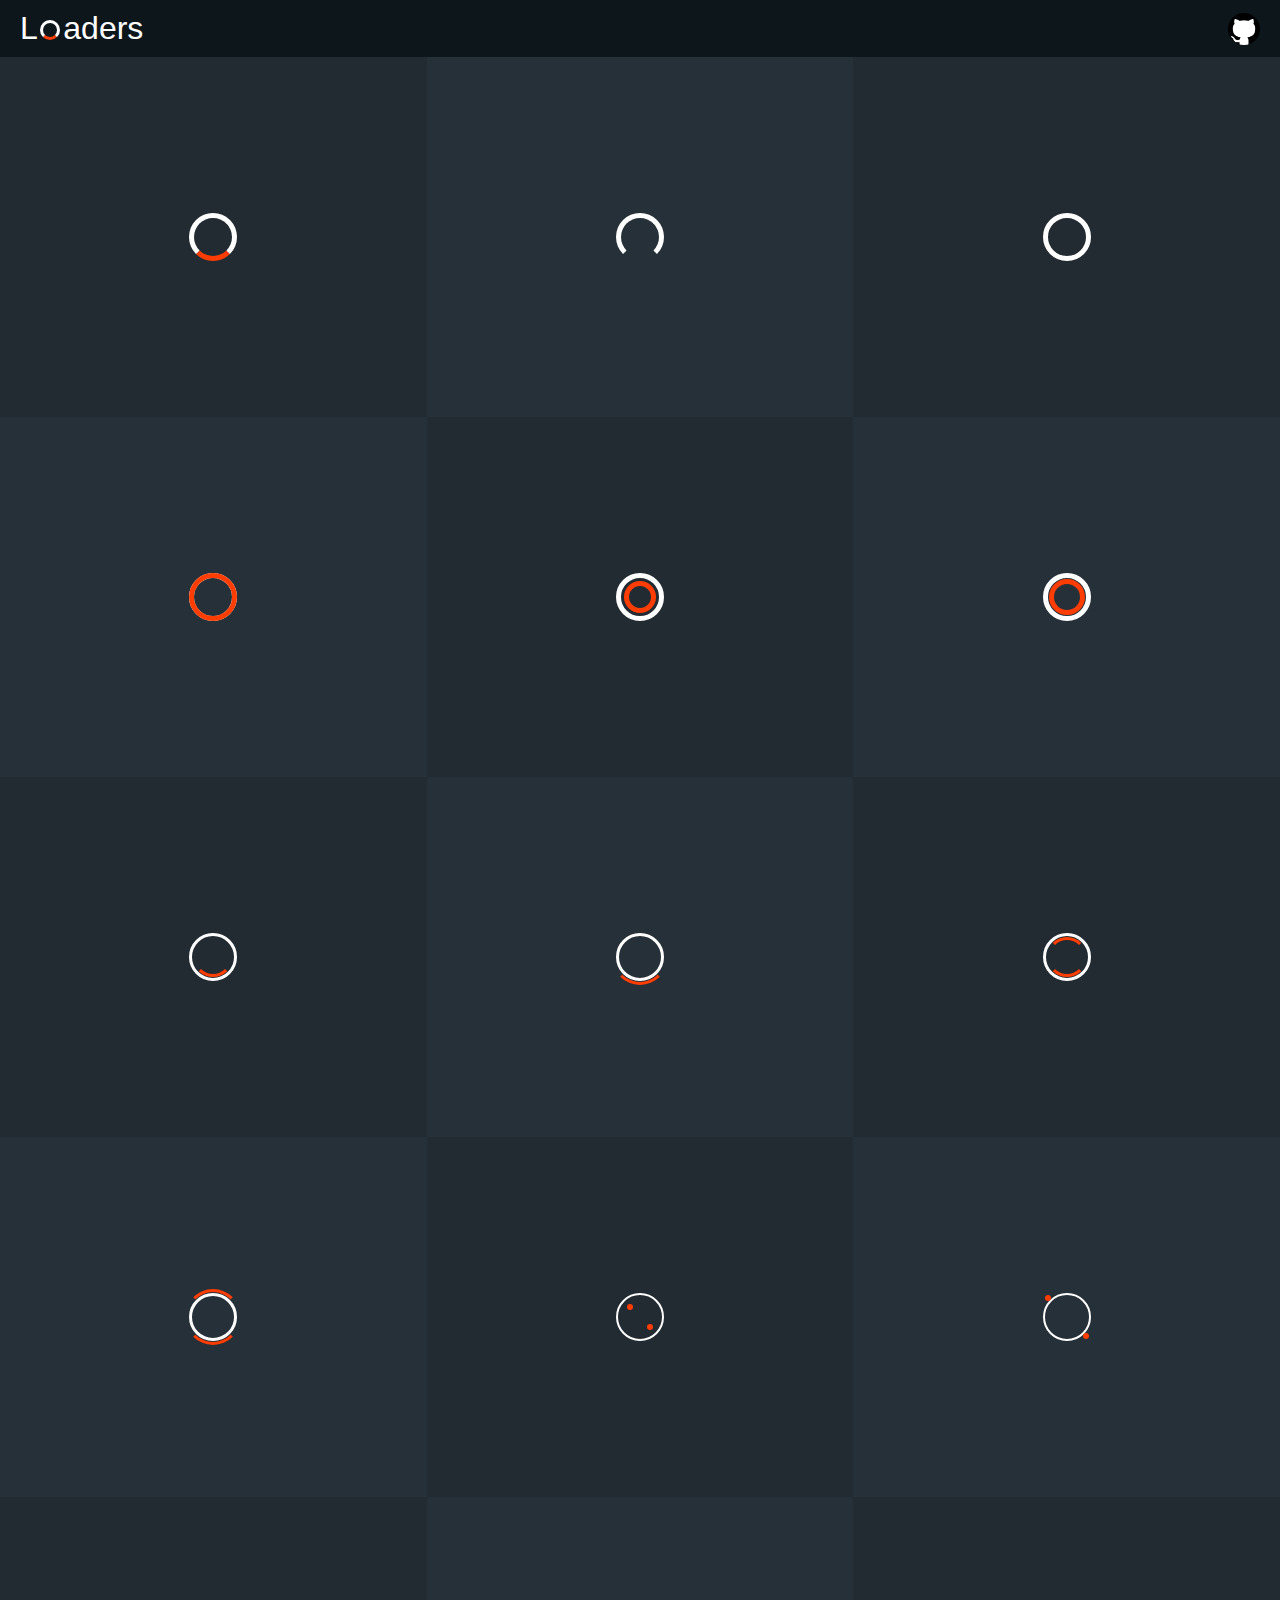
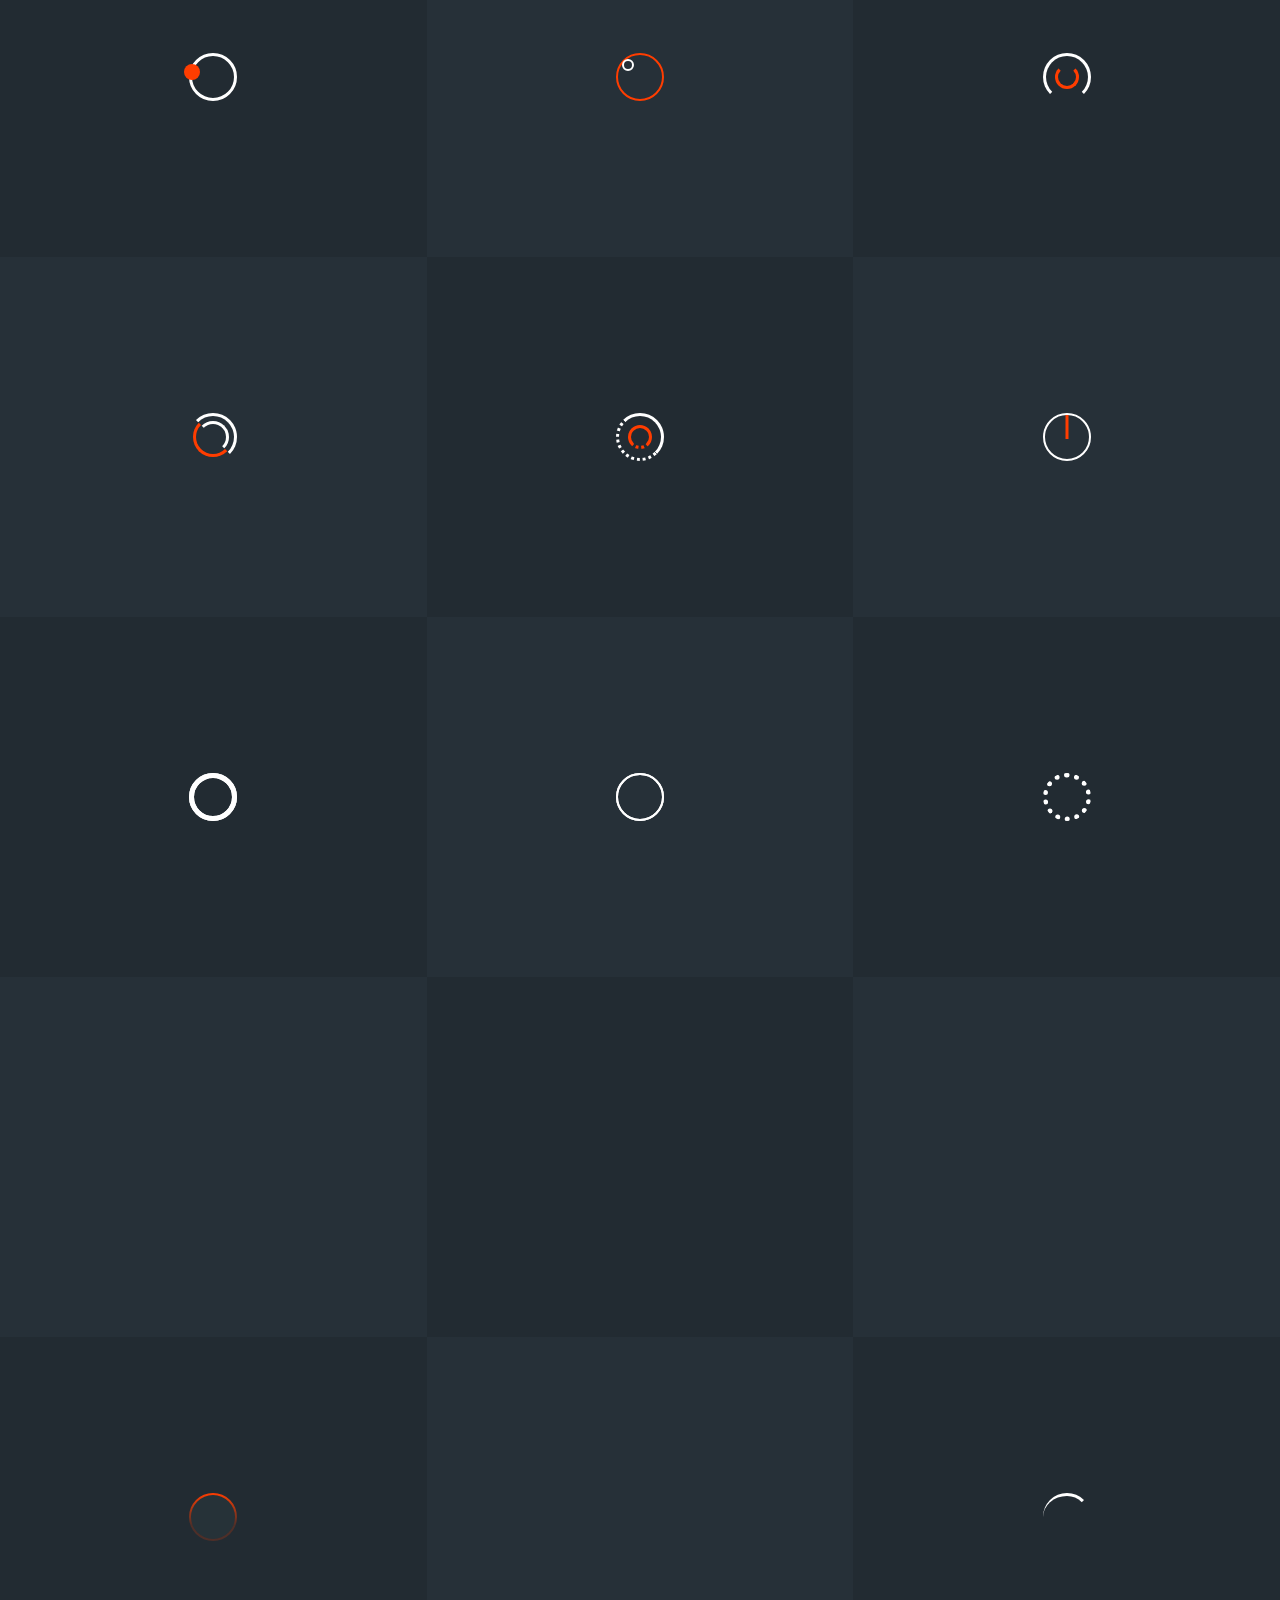
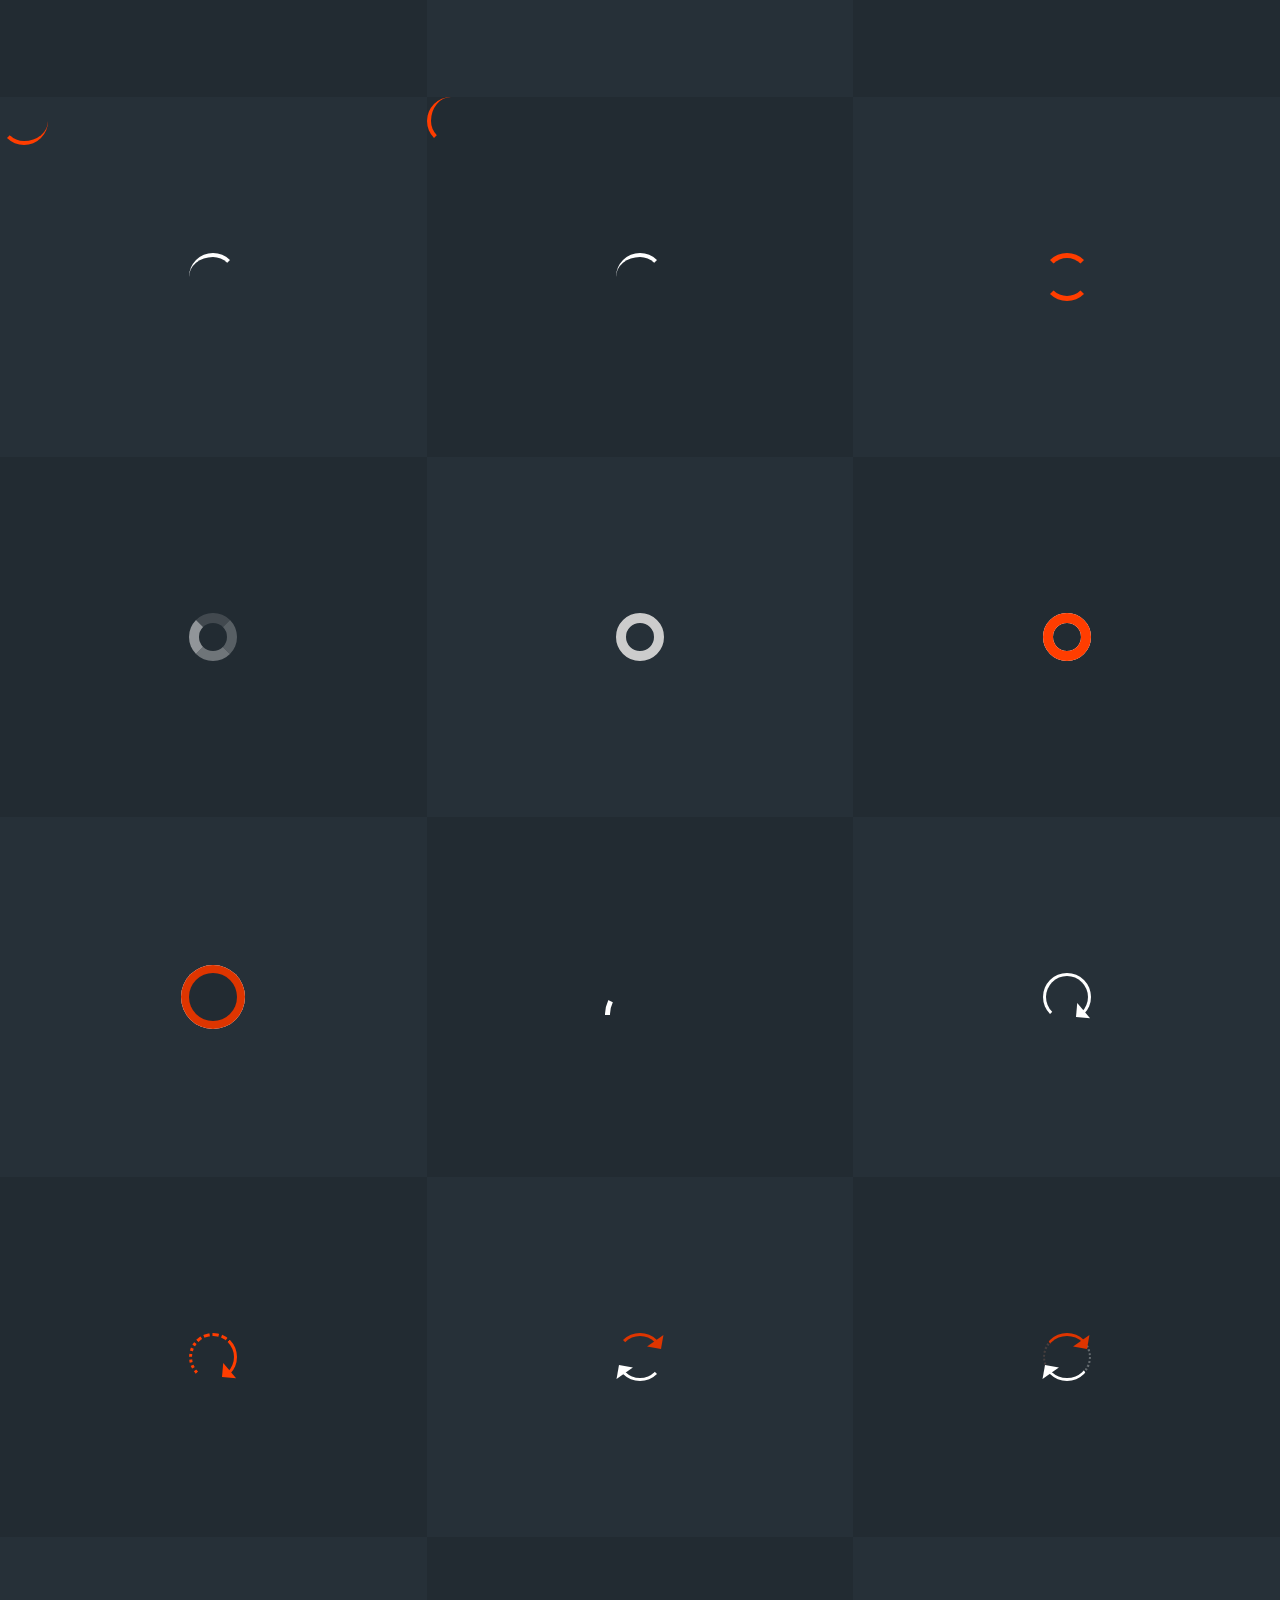
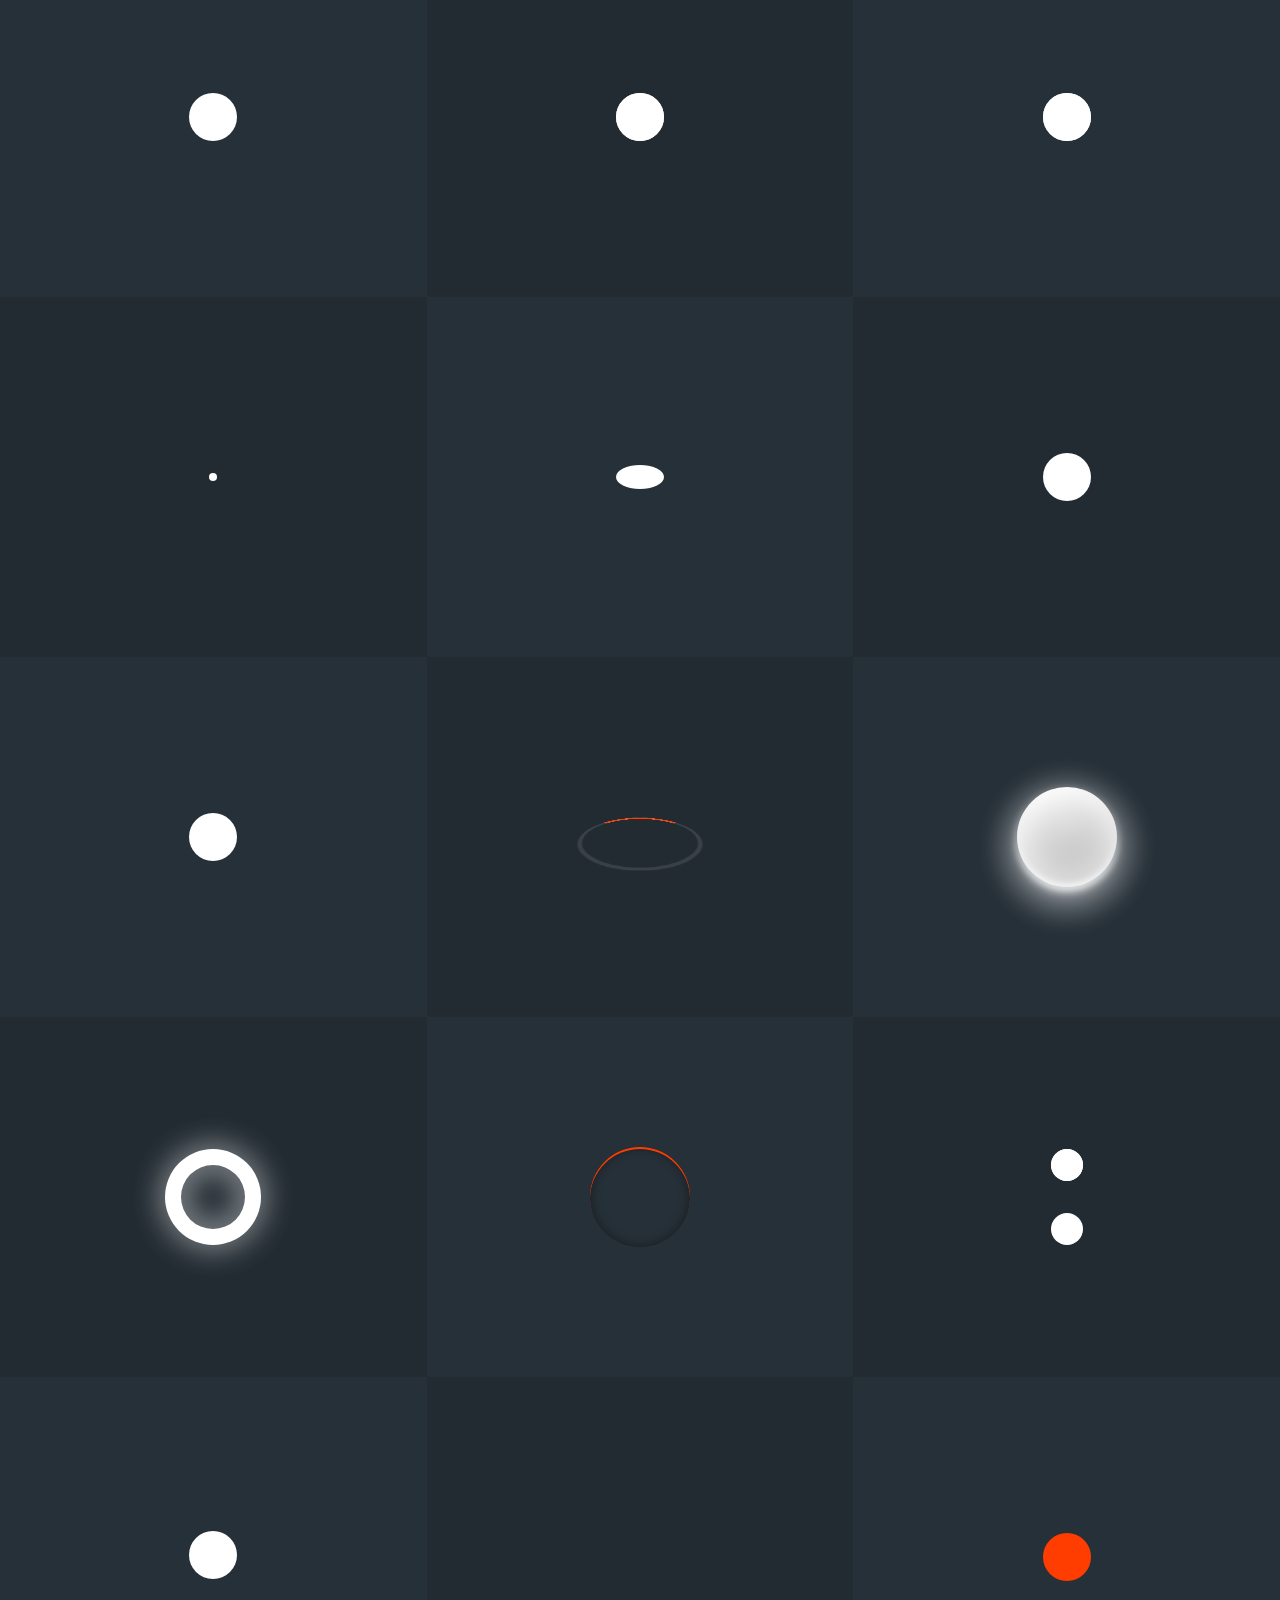
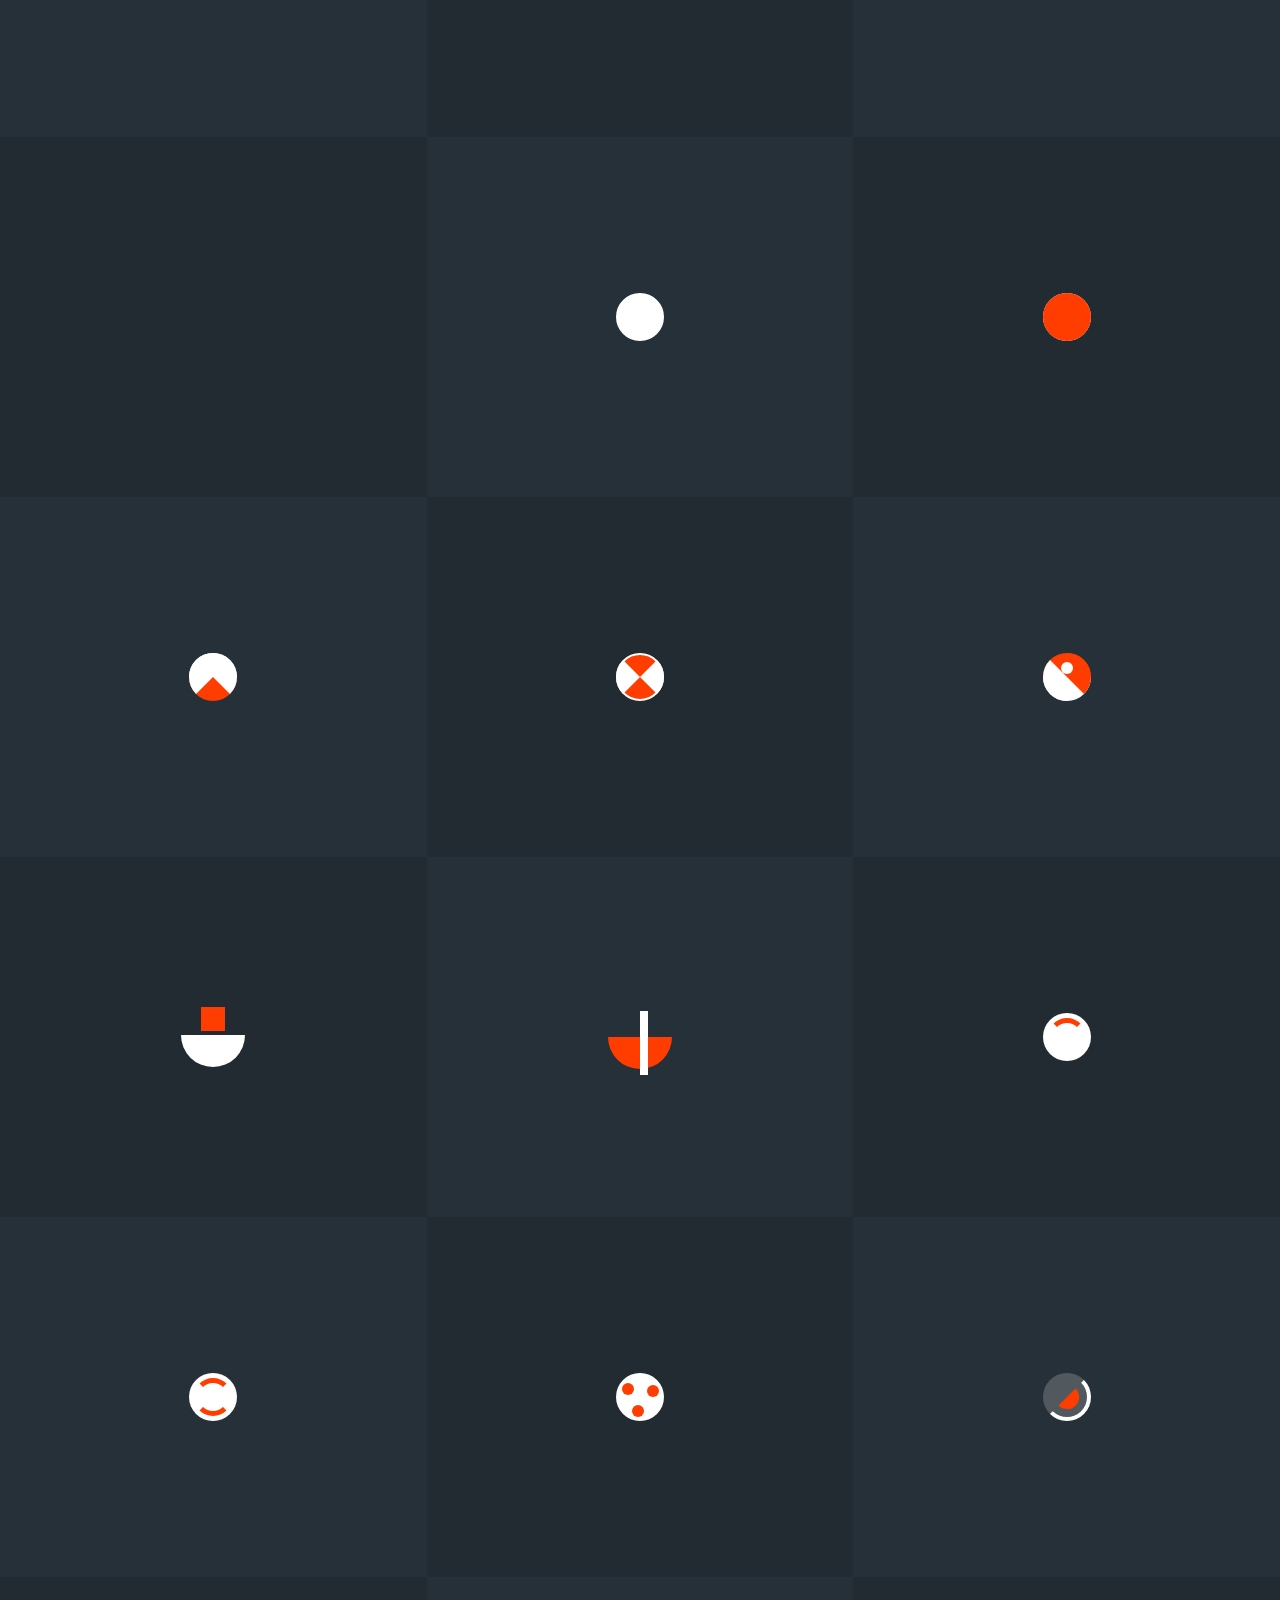
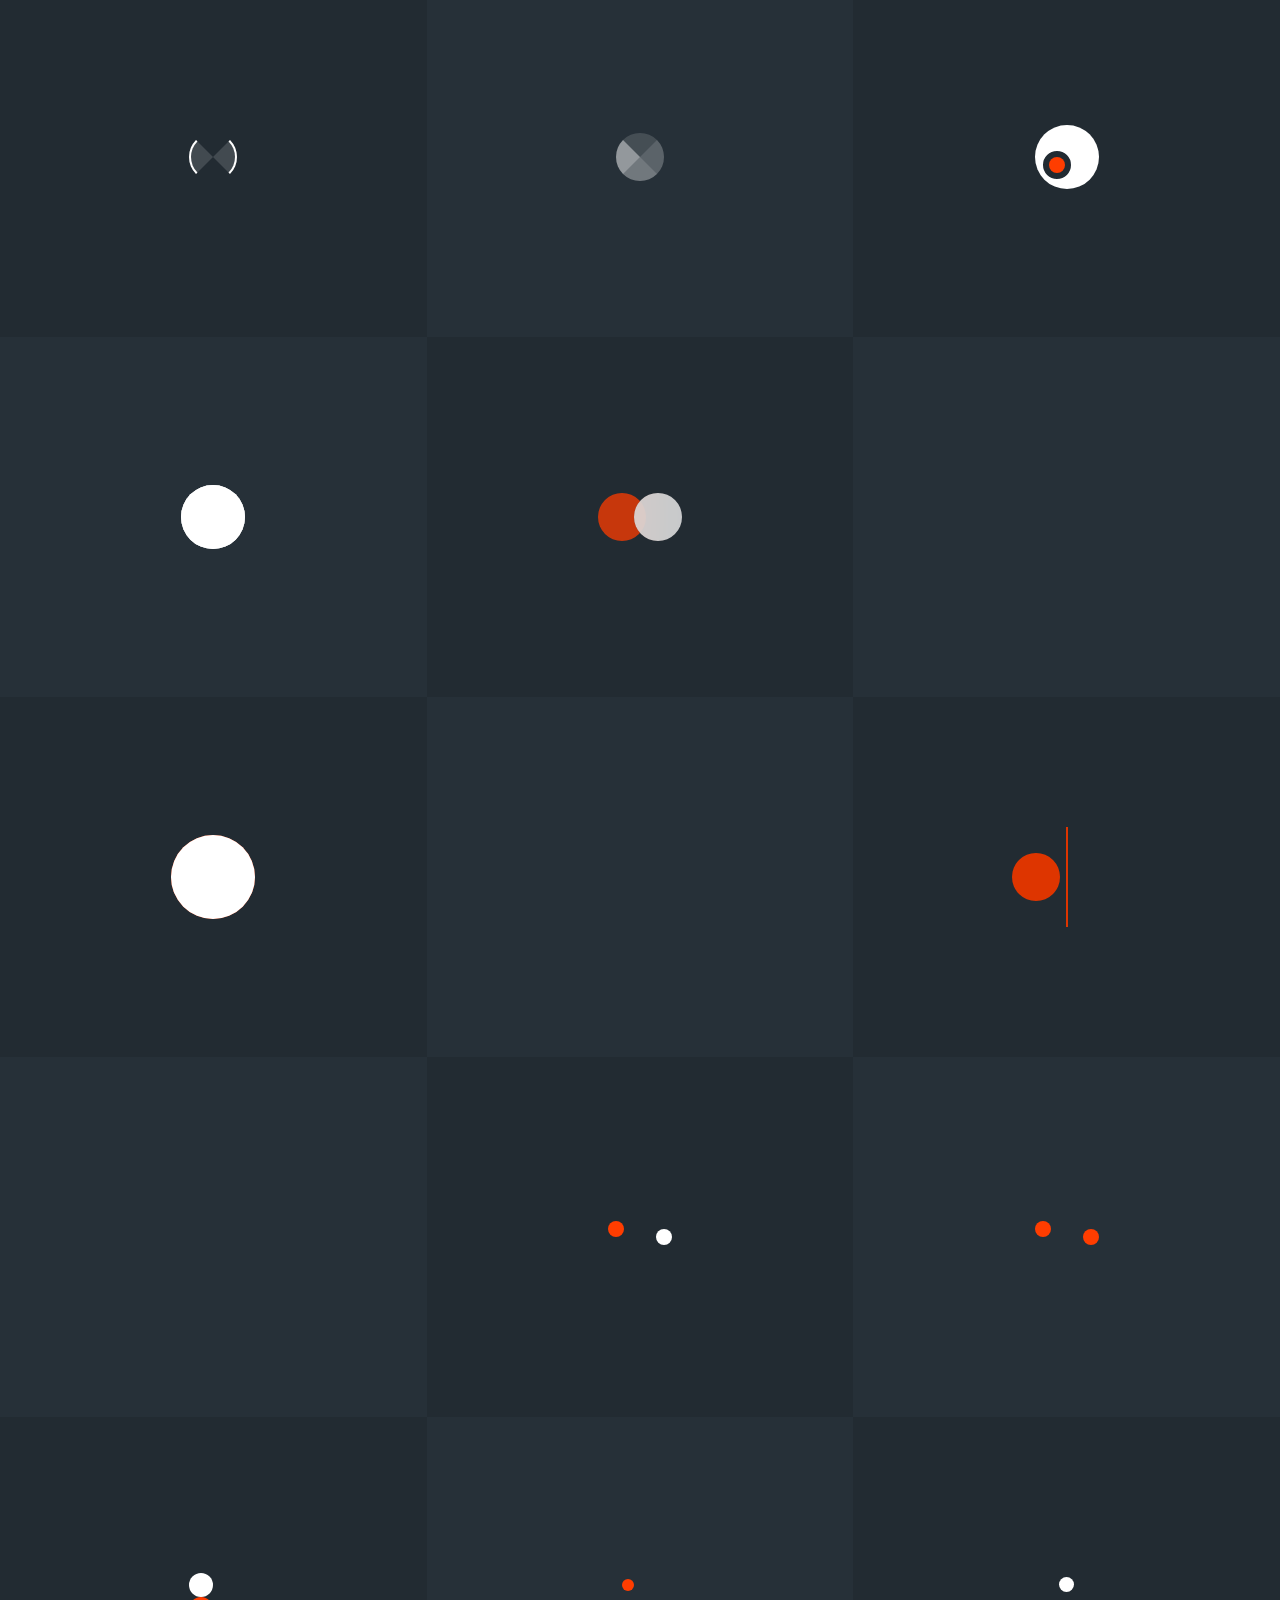
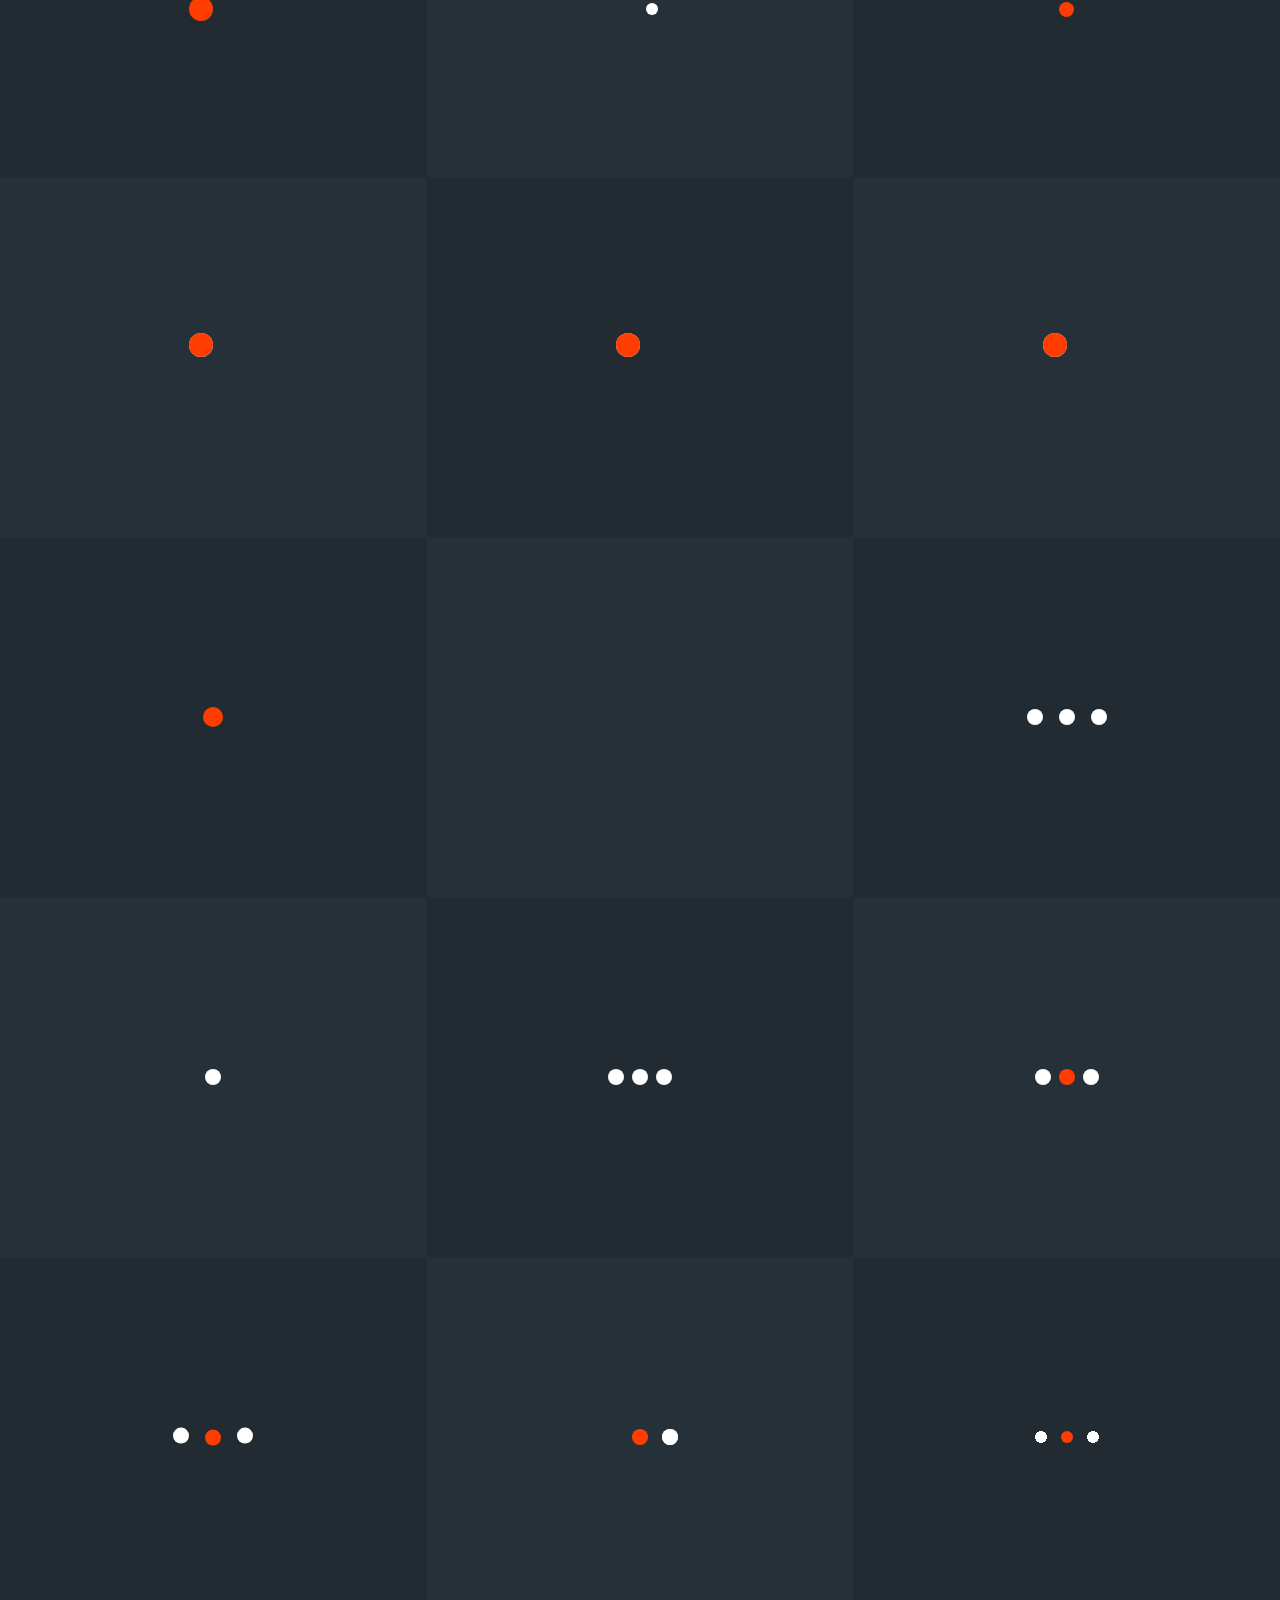
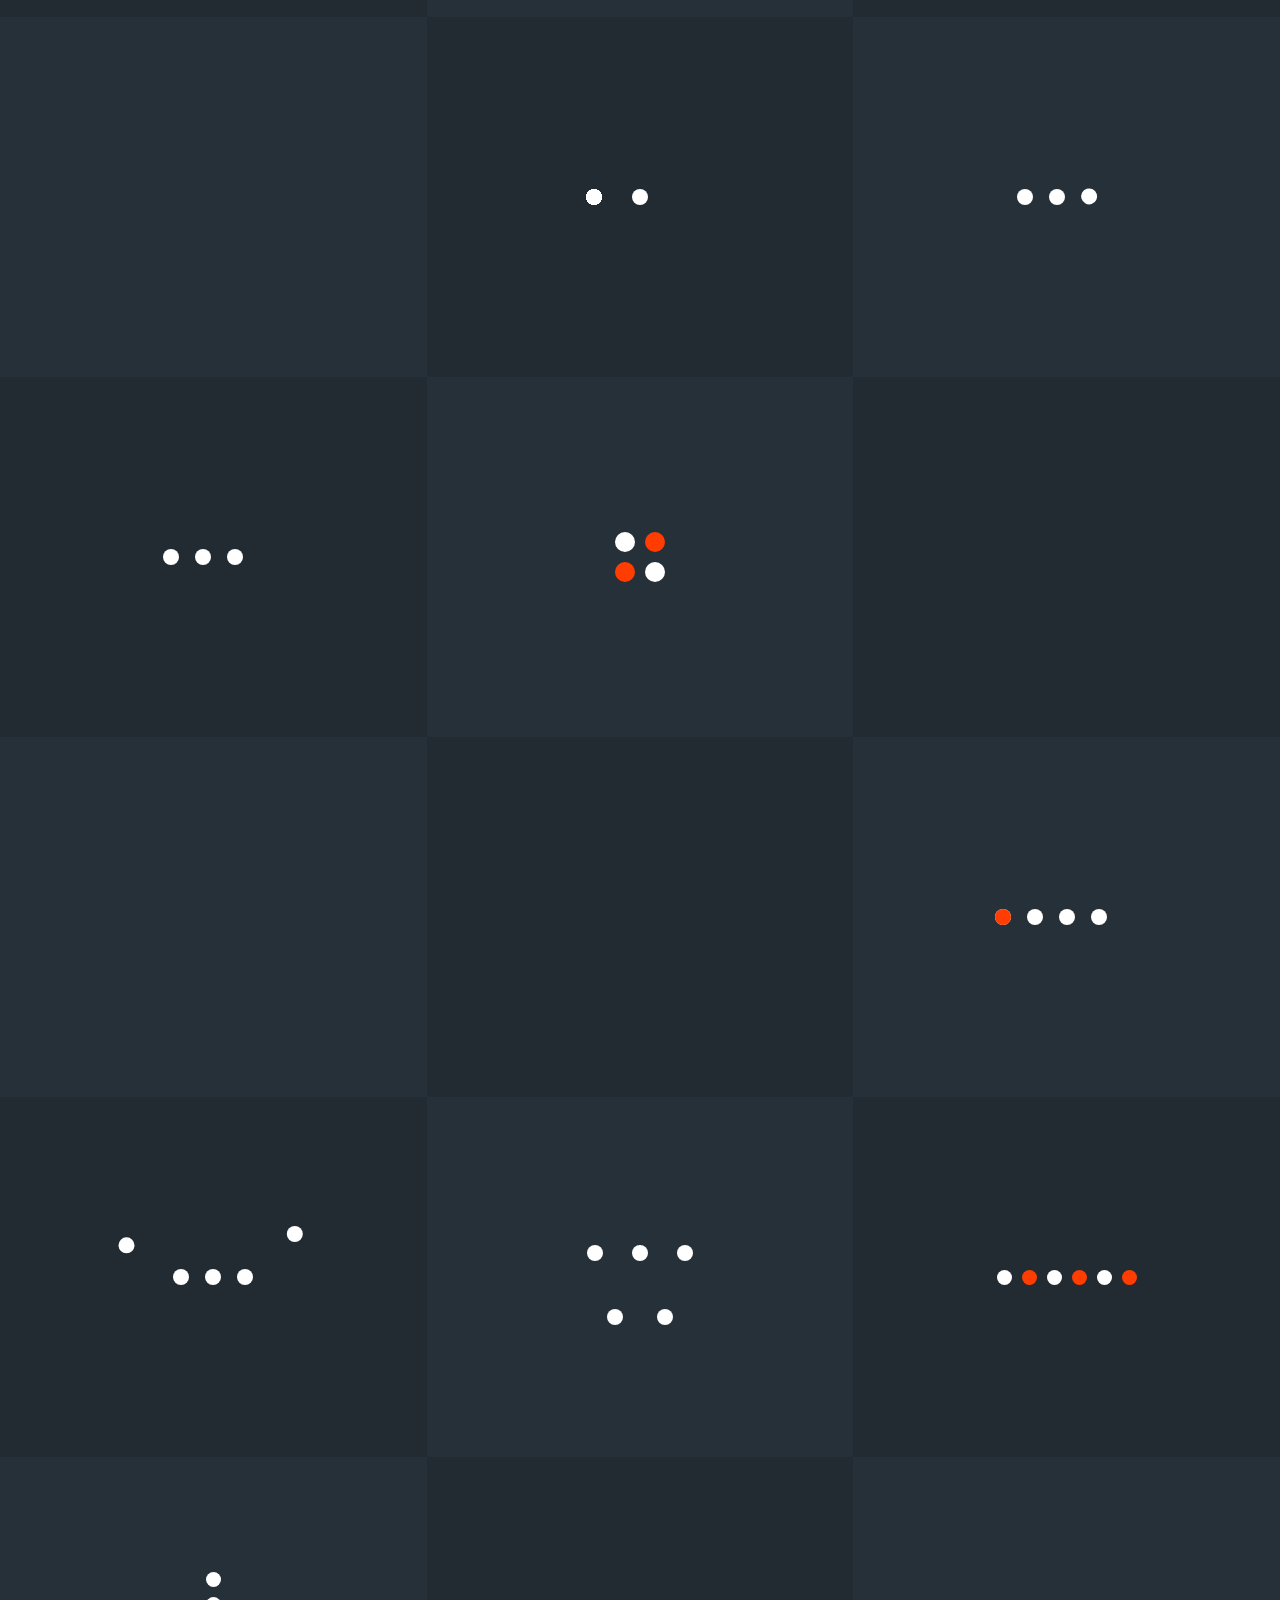
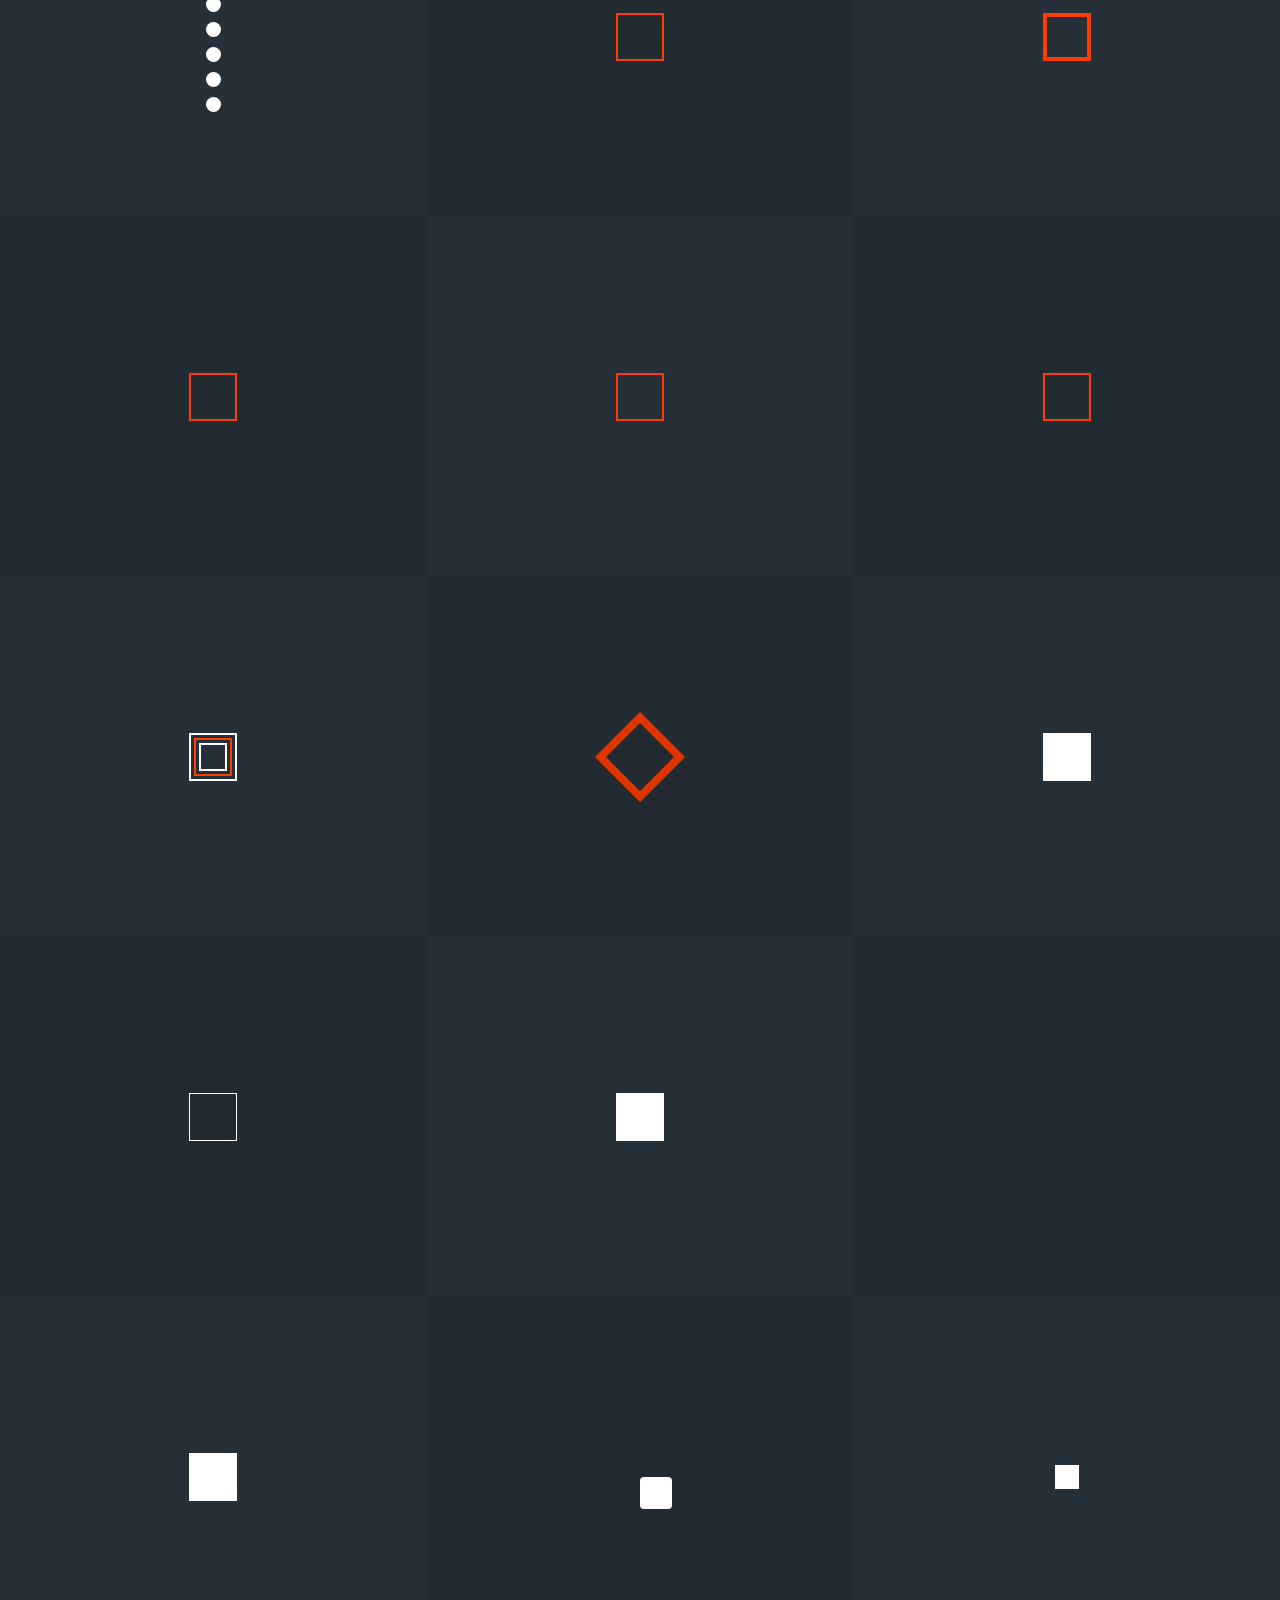
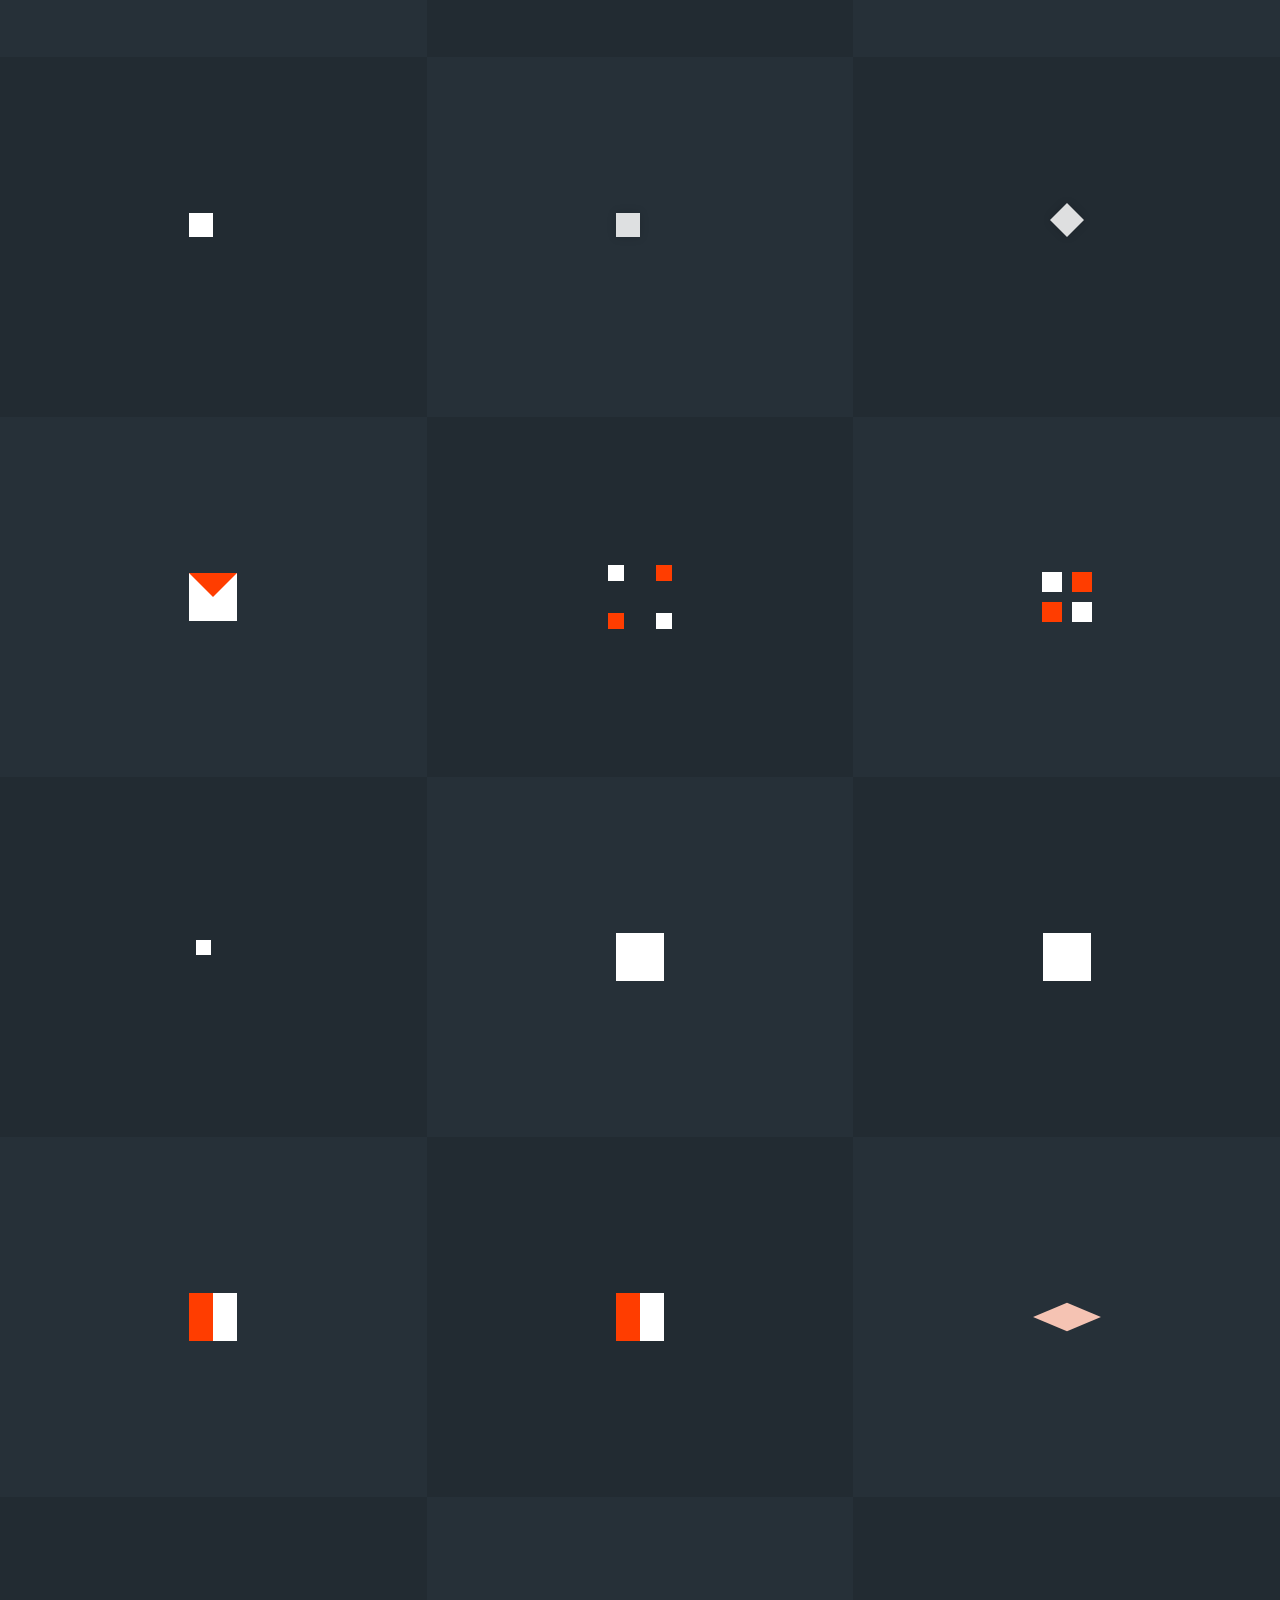
<file: project-file/css-loading-animation/index.html>
<!DOCTYPE html>
<html lang="en">
<head>
    <meta charset="UTF-8">
    <link rel="apple-touch-icon" sizes="180x180" href="images/apple-touch-icon.png">
    <link rel="icon" type="image/png" sizes="32x32" href="images/favicon-32x32.png">
    <link rel="icon" type="image/png" sizes="16x16" href="images/favicon-16x16.png">
    <link rel="manifest" href="site.webmanifest">
    <link rel="mask-icon" href="images/safari-pinned-tab.svg" color="#ffffff">
    <meta name="msapplication-TileColor" content="#da532c">
    <meta name="theme-color" content="#ffffff">
    <meta name="viewport" content="width=device-width, initial-scale=1.0">
    <title>CSS loaders and Spinners</title>

    <!-- Search Engine -->
    <meta name="title" content="CSS loaders and spinner">
    <meta name="description" content="CSS Loader is a collection of different types of loaders, spinners and their source code. There are no image dependencies in this. It's is done using pure CSS. Hence it is easily customization too.">
    <meta name="keywords" content="css, loader, spinners , loading , waiting, css loading, cssloaders, css loaders, css3 loaders,  css spinners,  css3spinners, ,  css3 spinners, ,  cssspinners,  HTML, CSS3">
    <meta name="author" content="Vineeth TR">

    <!-- Schema.org for Google -->
    <meta itemprop="name" content="CSS loaders and spinner">
    <meta itemprop="description" content="CSS Loader is a collection of different types of loaders, spinners and their source code. There are no image dependencies in this. It's is done using pure CSS. Hence it is easily customization too.">
    <meta name="image" content="https://cssloaders.github.io/images/Loader-screen.png">
    
    <!-- Open Graph general (Facebook, Pinterest & Google+) -->
    <meta name="og:title" content="CSS loaders and spinners">
    <meta name="og:description" content="CSS Loader is a collection of different types of loaders, spinners and their source code. There are no image dependencies in this. It's is done using pure CSS. Hence it is easily customization too.">
    <meta name="og:image" content="https://cssloaders.github.io/images/Loader-screen.png">

    <meta name="og:site_name" content="CSS loaders and spinners">

    <meta name="og:type" content="website">

    <!-- Twitter -->
    <meta name="twitter:card" content="summary">
    <meta name="twitter:title" content="CSS loaders and spinners">
    <meta name="twitter:description" content="CSS Loader is a collection of different types of loaders, spinners and their source code. There are no image dependencies in this. It's is done using pure CSS. Hence it is easily customization too.">
    <meta name="twitter:image:src" content="https://cssloaders.github.io/images/Loader-screen.png">

    <link rel="stylesheet" href="css/styles.css">


    
</head>
<body>
    <header>
        <span class="brand">L &nbsp; aders</span>

        <nav>

            <a class="nav-btn git" target="_blank" href="https://github.com/anshulsoni2010/"></a>
        </nav>
    </header>

    <main id="main"></main>


    <footer>
        <a href="https://anshulsoni.netlify.app" target="_blank" >
            <span>👨&zwj;💻</span>
            ANSHUL SONI
        </a>
    </footer>


    <div class="overlay">
        <div class="popup">
            <button class="btn-close">&times;</button>
            <div class="showcase"></div>
            <div class="code-content">
                <div class="code-area">
                    <div class="code-header">
                        HTML
                        <button class="copy" data-id="markup">Copy</button>
                    </div>
                    <code id="markup"></code>
                </div>
                <div class="code-area">
                    <div class="code-header">
                        CSS
                        <button class="copy" data-id="css">Copy</button>
                    </div>
                    <code id='css'></code>
                </div>
            </div>
        </div>
    </div>

    <script  type="module" src="./js/app.js"></script>
</body>
</html>
</file>
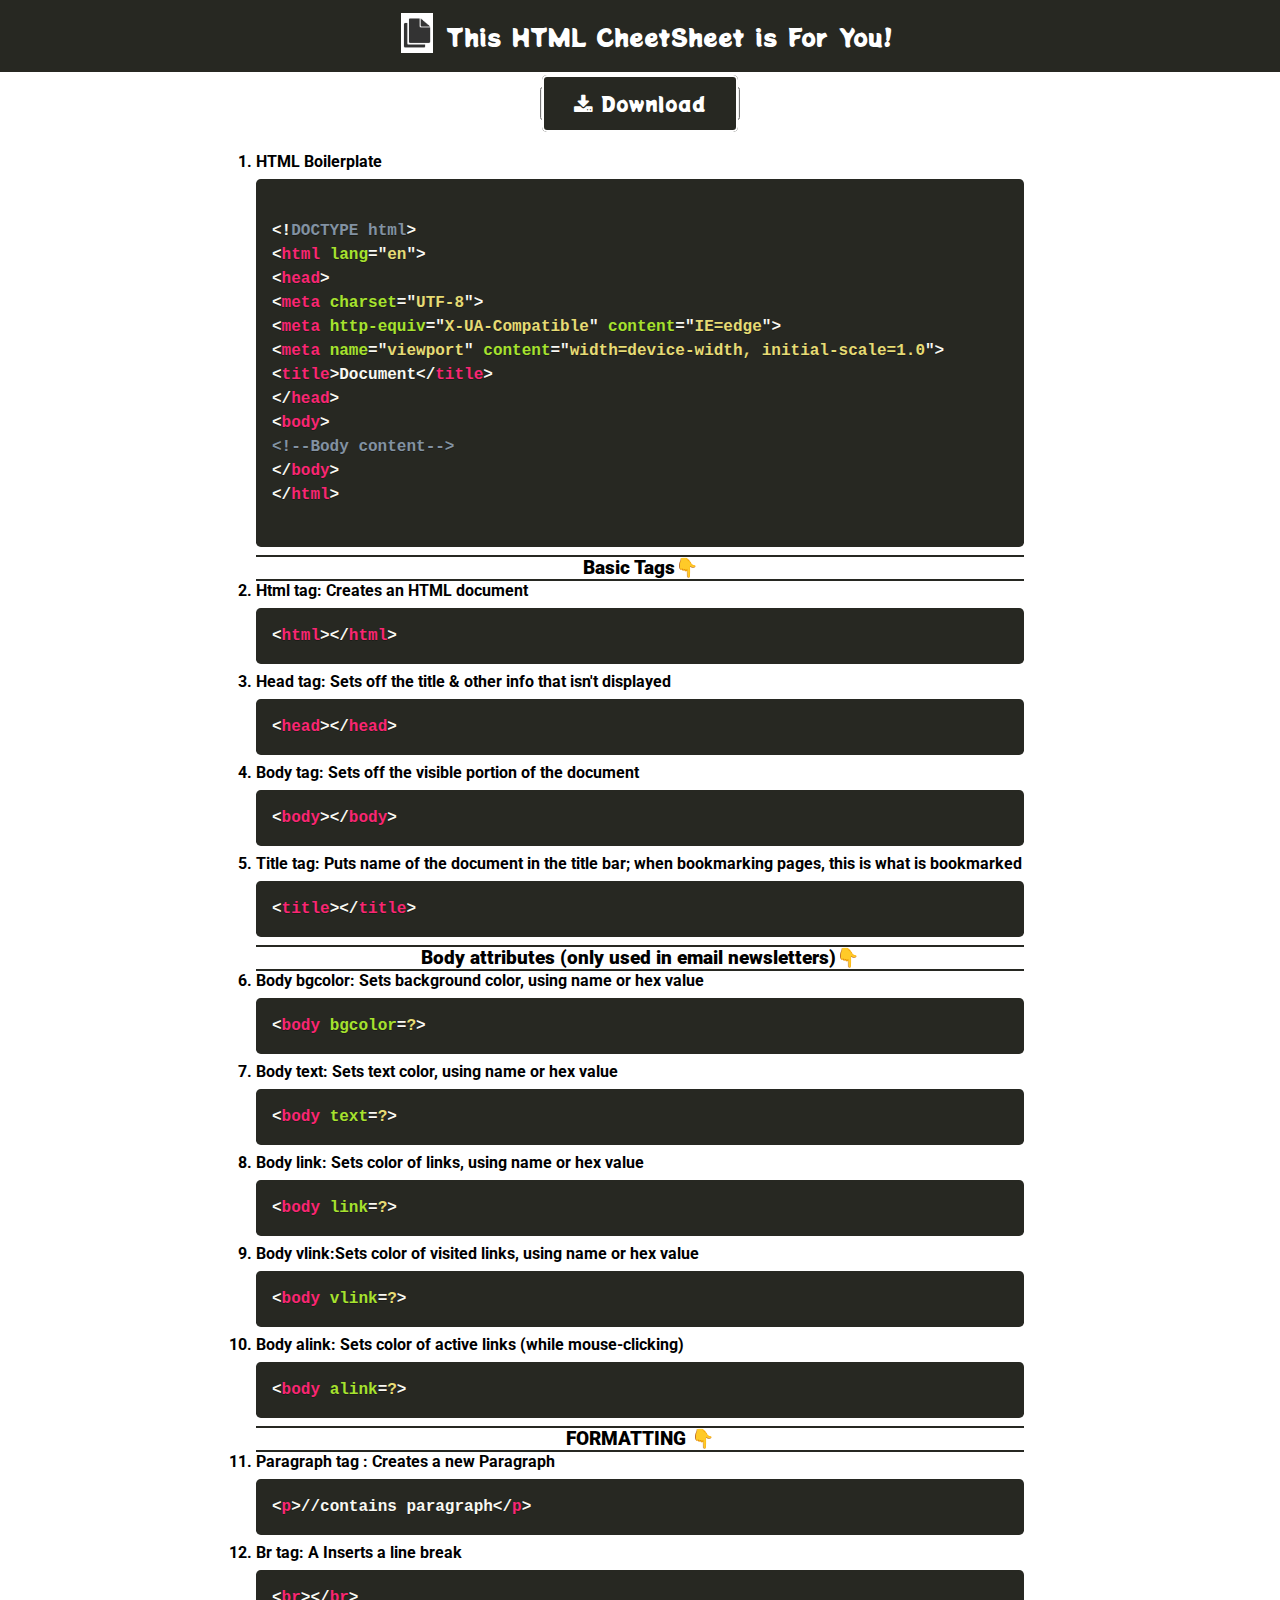
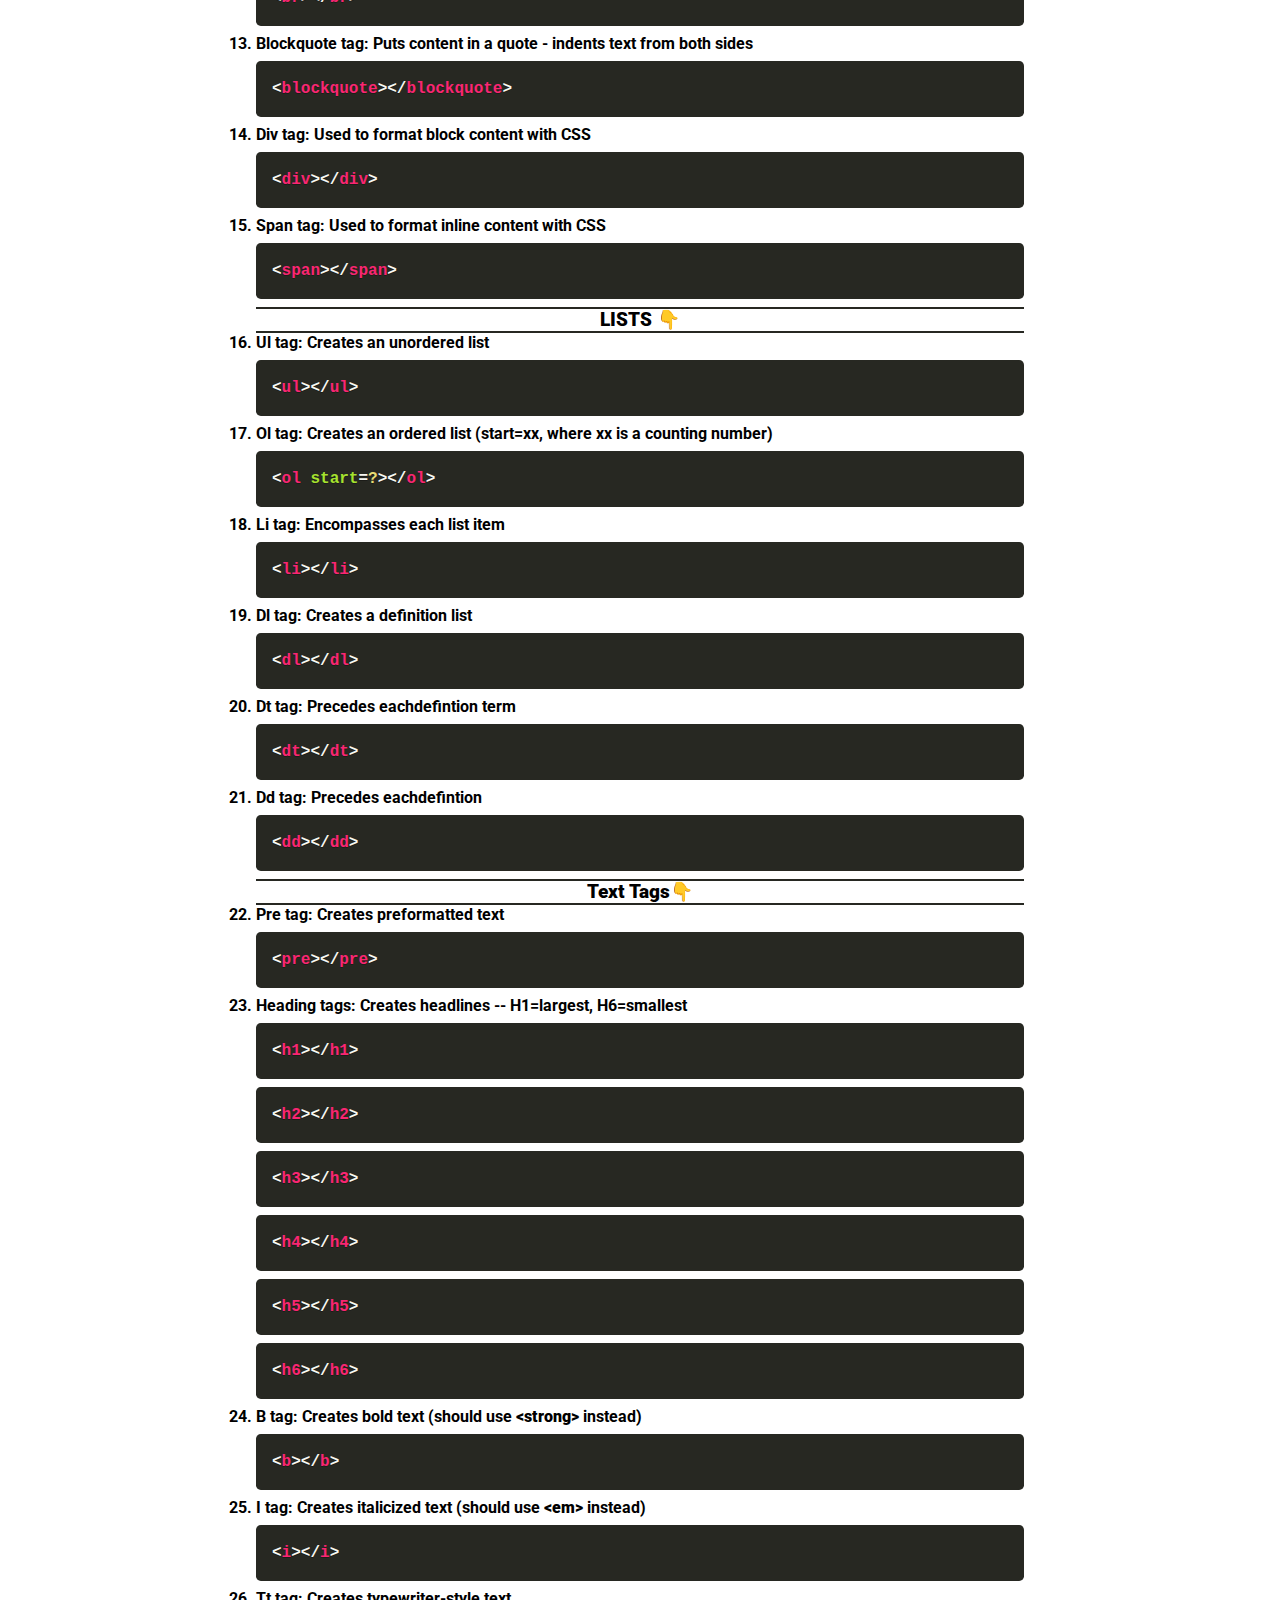
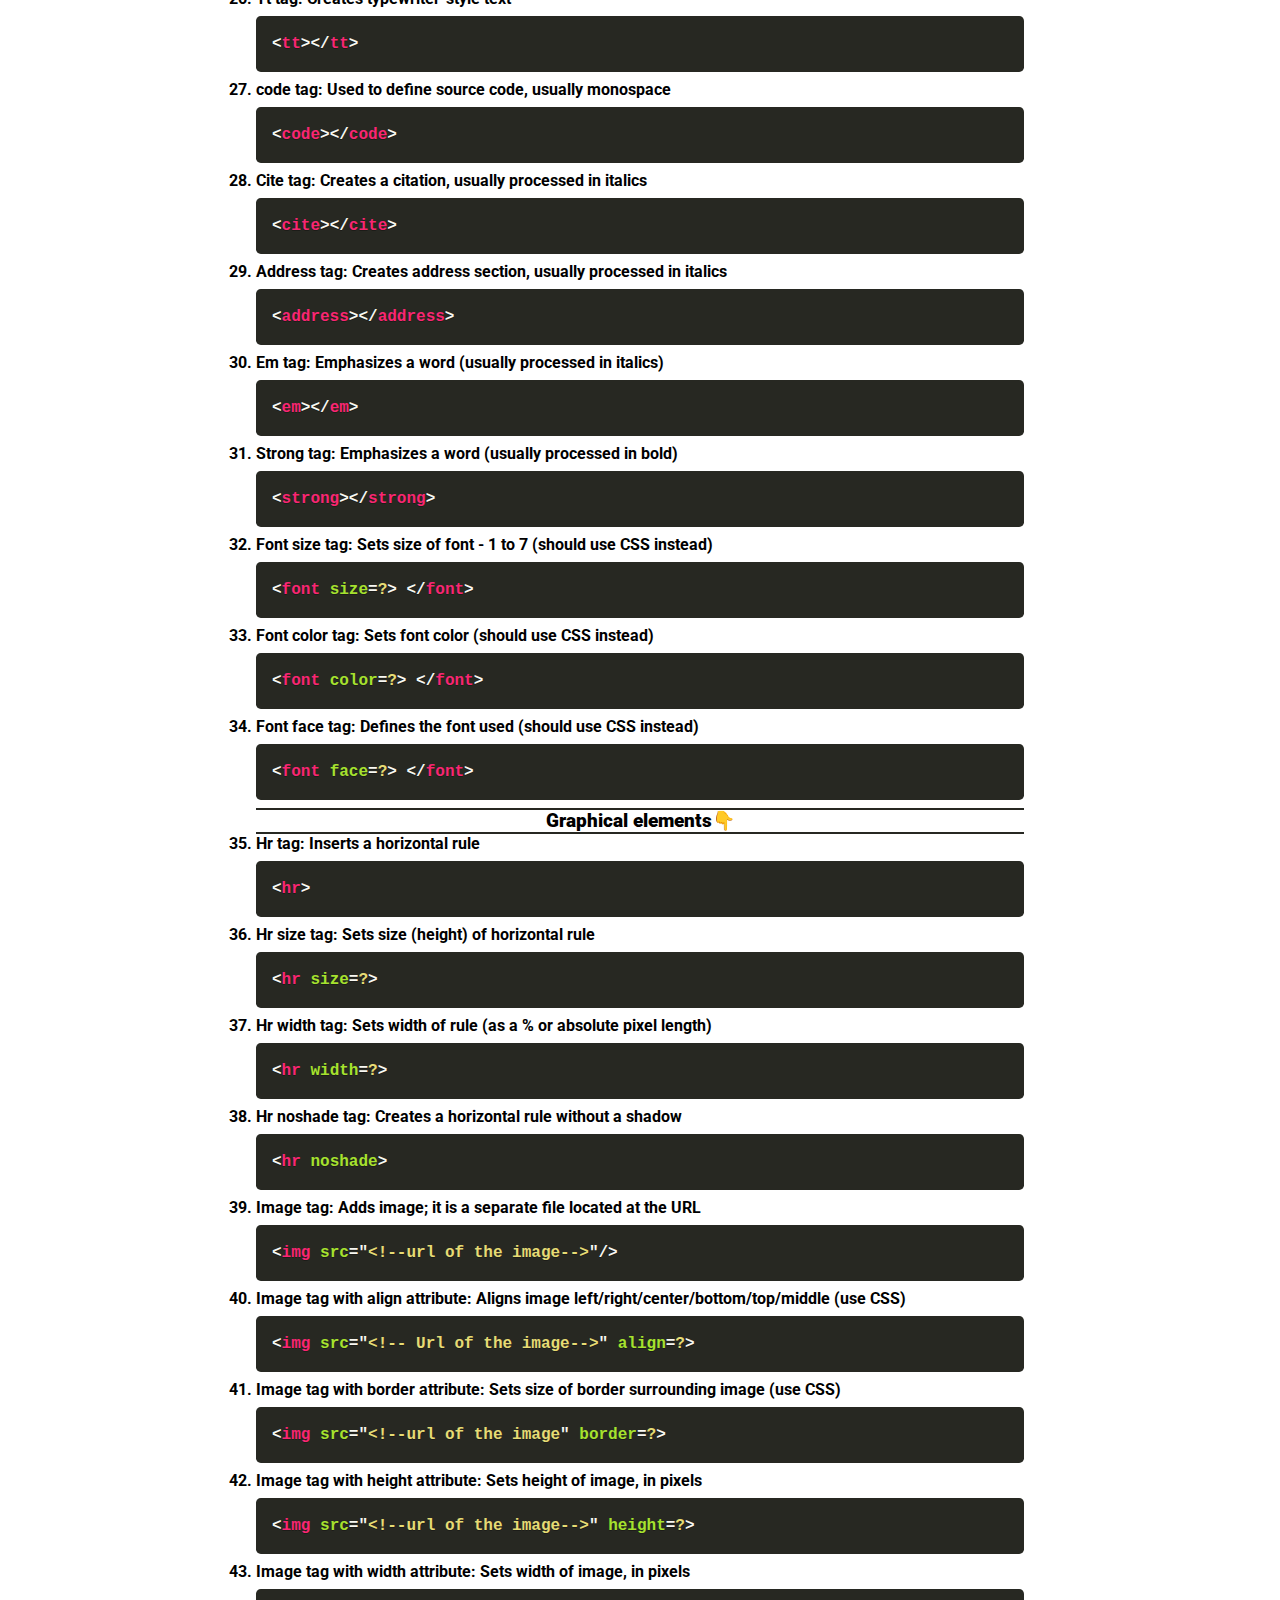
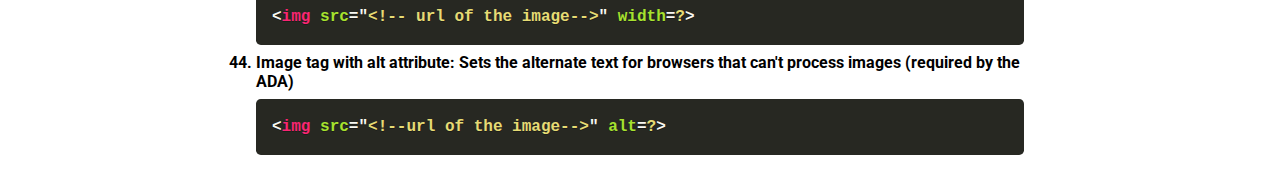
<file: project-file/HTML CHEATSHEET/index.html>
<!DOCTYPE html>
<html lang="en">

<head>
    <meta charset="UTF-8">
    <meta http-equiv="X-UA-Compatible" content="IE=edge">
    <meta name="viewport" content="width=device-width, initial-scale=1.0">
    <title>HTML CHEETSHEET by ANHSUL SONI
    </title>
    <link rel="preconnect" href="https://fonts.googleapis.com">
    <link rel="preconnect" href="https://fonts.gstatic.com" crossorigin>
    <link href="https://fonts.googleapis.com/css2?family=Potta+One&family=Roboto&display=swap" rel="stylesheet">
    <link rel="stylesheet" href="style.css">
    <link rel="stylesheet" href="./prism/prism.css">
    <script src="./prism/prism.js"></script>
    <!-- Add icon library -->
    <link rel="stylesheet" href="https://cdnjs.cloudflare.com/ajax/libs/font-awesome/4.7.0/css/font-awesome.min.css">
</head>

<body>

    <nav>

        <span class="logo"><img src="clone.jpg"></span>

        <div class="content center">
            This HTML CheetSheet is For You!


        </div>
    </nav>

    <center><button class="btn"><a href="./cheetsheet/htmlcheatsheet.pdf" download><i class="fa fa-download">
                </i>
                Download </a></button></center>



    <div class="container">

        <ol>

            <li>HTML Boilerplate
                <pre class="language-html"><code>
&lt;!DOCTYPE html>
&lt;html lang="en">
&lt;head>
&lt;meta charset="UTF-8">
&lt;meta http-equiv="X-UA-Compatible" content="IE=edge">
&lt;meta name="viewport" content="width=device-width, initial-scale=1.0">
&lt;title>Document&lt;/title>
&lt;/head>
&lt;body>
&lt;!--Body content-->                       
&lt;/body>
&lt;/html>
</code> </pre>

            </li>

            <h3>Basic Tags👇</h3>

            <li>Html tag: Creates an HTML document
                <pre class="language-html"><code>&lt;html>&lt;/html></code></pre>
            </li>

            <li>Head tag: Sets off the title & other info that isn't displayed
                <pre class="language-html"><code>&lt;head>&lt;/head></code></pre>
            </li>

            <li>Body tag: Sets off the visible portion of the document
                <pre class="language-html"><code>&lt;body>&lt;/body></code></pre>
            </li>

            <li>Title tag: Puts name of the document in the title bar; when bookmarking pages, this is what is
                bookmarked
                <pre class="language-html"><code>&lt;title>&lt;/title></code></pre>
            </li>

            <h3>Body attributes (only used in email newsletters)👇</h3>

            <li>Body bgcolor: Sets background color, using name or hex value
                <pre class="language-html"><code>&lt;body bgcolor=?></code></pre>
            </li>

            <li>Body text: Sets text color, using name or hex value
                <pre class="language-html"><code>&lt;body text=?></code></pre>
            </li>

            <li>Body link: Sets color of links, using name or hex value
                <pre class="language-html"><code>&lt;body link=?></code></pre>
            </li>

            <li>Body vlink:Sets color of visited links, using name or hex value
                <pre class="language-html"><code>&lt;body vlink=?></code></pre>
            </li>

            <li>Body alink: Sets color of active links (while mouse-clicking)
                <pre class="language-html"><code>&lt;body alink=?></code></pre>
            </li>

            <h3>FORMATTING 👇</h3>

            <li>Paragraph tag : Creates a new Paragraph
                <pre class="language-html"><code>&lt;p>//contains paragraph&lt;/p></code></pre>
            </li>

            <li>Br tag: A Inserts a line break
                <pre class="language-html"><code>&lt;br>&lt;/br>
</code></pre>
            </li>

            <li>Blockquote tag: Puts content in a quote - indents text from both sides
                <pre class=language-html><code>&lt;blockquote>&lt;/blockquote></code></pre>
            </li>

            <li>Div tag: Used to format block content with CSS
                <pre class="language-html"><code>&lt;div>&lt;/div></code></pre>

            </li>

            <li>Span tag: Used to format inline content with CSS
                <pre class="language-html"><code>&lt;span>&lt;/span></code></pre>

            </li>

            <h3>LISTS 👇</h3>

            <li>Ul tag: Creates an unordered list
                <pre class="language-html"><code>&lt;ul>&lt;/ul></code></pre>
            </li>

            <li>Ol tag: Creates an ordered list (start=xx,
                where xx is a counting number)
                <pre class="language-html"><code>&lt;ol start=?>&lt;/ol></code></pre>
            </li>

            <li>Li tag: Encompasses each list item
                <pre class="language-html"><code>&lt;li>&lt;/li></code></pre>
            </li>

            <li>Dl tag: Creates a definition list
                <pre class="language-html"><code>&lt;dl>&lt;/dl></code></pre>
            </li>

            <li>Dt tag: Precedes eachdefintion term
                <pre class="language-html"><code>&lt;dt>&lt;/dt></code></pre>
            </li>

            <li>Dd tag: Precedes eachdefintion
                <pre class="language-html"><code>&lt;dd>&lt;/dd></code></pre>
            </li>

            <h3>Text Tags👇</h3>


            <li>Pre tag: Creates preformatted text
                <pre class="language-html"><code>&lt;pre>&lt;/pre></code></pre>
            </li>

            <li>Heading tags: Creates headlines -- H1=largest, H6=smallest
                <pre class="language-html"><code>&lt;h1>&lt;/h1></code></pre>
                <pre class="language-html"><code>&lt;h2>&lt;/h2></code></pre>
                <pre class="language-html"><code>&lt;h3>&lt;/h3></code></pre>
                <pre class="language-html"><code>&lt;h4>&lt;/h4></code></pre>
                <pre class="language-html"><code>&lt;h5>&lt;/h5></code></pre>
                <pre class="language-html"><code>&lt;h6>&lt;/h6></code></pre>
            </li>

            <li>B tag: Creates bold text (should use <b>&lt;strong></b> instead)
                <pre class="language-html"><code>&lt;b>&lt;/b></code></pre>
            </li>

            <li>I tag: Creates italicized text (should use <b>&lt;em></b> instead)
                <pre class="language-html"><code>&lt;i>&lt;/i></code></pre>
            </li>

            <li>Tt tag: Creates typewriter-style text
                <pre class="language-html"><code>&lt;tt>&lt;/tt></code></pre>
            </li>

            <li>code tag: Used to define source code, usually monospace
                <pre class="language-html"><code>&lt;code>&lt;/code></code></pre>
            </li>

            <li>Cite tag: Creates a citation, usually processed in italics
                <pre class="language-html"><code>&lt;cite>&lt;/cite></code></pre>
            </li>

            <li>Address tag: Creates address section, usually processed in italics
                <pre class="language-html"><code>&lt;address>&lt;/address></code></pre>
            </li>

            <li>Em tag: Emphasizes a word (usually processed in italics)
                <pre class="language-html"><code>&lt;em>&lt;/em></code></pre>
            </li>

            <li>Strong tag: Emphasizes a word (usually processed in bold)
                <pre class="language-html"><code>&lt;strong>&lt;/strong></code></pre>
            </li>

            <li>Font size tag: Sets size of font - 1 to 7 (should use CSS instead)
                <pre class="language-html"><code>&lt;font size=?> &lt;/font> 
</code></pre>
            </li>

            <li>Font color tag: Sets font color (should use CSS instead)
                <pre class="language-html"><code>&lt;font color=?> &lt;/font>
</code></pre>
            </li>

            <li>Font face tag: Defines the font used (should use CSS instead)
                <pre class="language-html"><code>&lt;font face=?> &lt;/font>            </code></pre>
            </li>

            <h3>Graphical elements👇</h3>

            <li>Hr tag: Inserts a horizontal rule
                <pre class="language-html"><code>&lt;hr></code></pre>
            </li>

            <li>Hr size tag: Sets size (height) of horizontal rule
                <pre class="language-html"><code>&lt;hr size=?></code></pre>
            </li>

            <li>Hr width tag: Sets width of rule (as a % or absolute pixel length)
                <pre class="language-html"><code>&lt;hr width=?></code></pre>
            </li>

            <li>Hr noshade tag: Creates a horizontal rule without a shadow
                <pre class="language-html"><code>&lt;hr noshade></code></pre>
            </li>

            <li>Image tag: Adds image; it is a separate file located at the URL

                <pre class="language-html"><code>&lt;img src="&lt;!--url of the image-->"/></code></pre>

            </li>

            <li>Image tag with align attribute: Aligns image left/right/center/bottom/top/middle (use CSS)
                <pre class="language-html"><code>&lt;img src="&lt;!-- Url of the image-->" align=?></code></pre>
            </li>

            <li>Image tag with border attribute: Sets size of border surrounding image (use CSS)
                <pre class="language-html"><code>&lt;img src="&lt;!--url of the image" border=?></code></pre>
            </li>

            <li>Image tag with height attribute: Sets height of image, in pixels
                <pre class="language-html"><code>&lt;img src="&lt;!--url of the image-->" height=?>
</code></pre>
            </li>

            <li>Image tag with width attribute: Sets width of image, in pixels
                <pre class="language-html"><code>&lt;img src="&lt;!-- url of the image-->" width=?></code></pre>
            </li>

            <li>Image tag with alt attribute: Sets the alternate text for browsers that can't
                process images (required by the ADA)
                <pre class="language-html"><code>&lt;img src="&lt;!--url of the image-->" alt=?></code></pre>
            </li>

        </ol>

    </div>

</body>

</html>
</file>
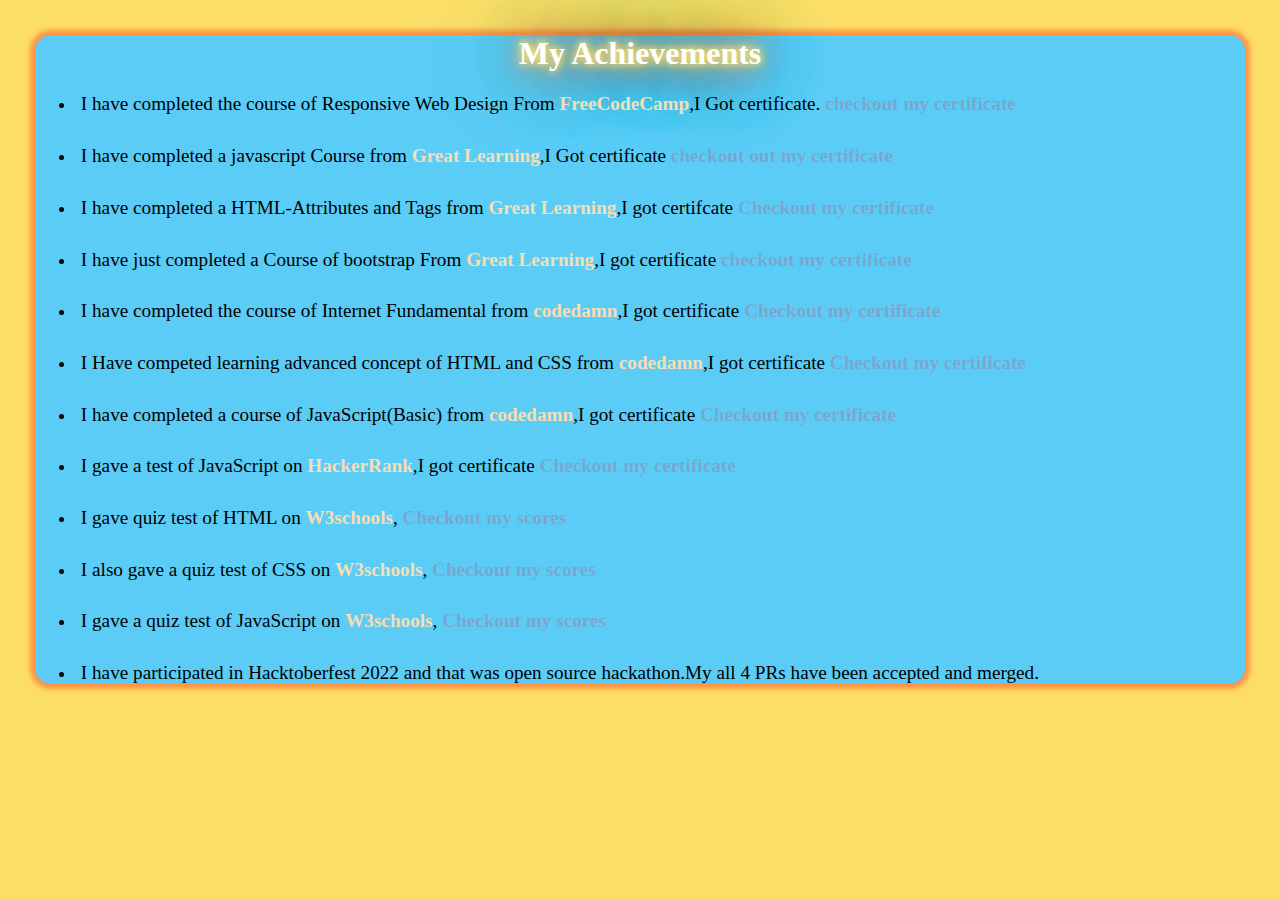
<file: achievement.html>
<!DOCTYPE html>
<html lang="en">

<head>
    <meta charset="UTF-8">
    <meta http-equiv="X-UA-Compatible" content="IE=edge">
    <meta name="viewport" content="width=device-width, initial-scale=1.0">
    <title>My Achievements</title>
    <style>
        body {
            margin: 0;
            padding: 0;
            box-sizing: border-box;
            background-color: #fcde67 !important;

        }

        .container {
            background-color: #fcde67;

        }

        .main {
            justify-content: center;
            align-items: center;
            background-color: #5bccf6;
            margin: 35px;
            box-shadow: 0 0 5px 5px rgba(255, 0, 0, 0.345);
            border-radius: 1rem;

        }

        /* if heading selected  */

        .tittle::selection {
            color: #0fa;
            background: transparent;

        }

        /* if main text selected  */
        ::selection {
            /* background: #fcde67;
            color: crimson; */
            color: #0fa;
            text-shadow:
                0 0 7px #fcde67,
                0 0 10px #fcde67,
                0 0 21px #fcde67,
                0 0 42px red,
                0 0 82px rgb(255, 0, 0),
                0 0 92px #0fa,
                0 0 102px #0fa,
                0 0 151px #0fa;
            background: crimson;
        }

        ol {
            list-style-type: disc;
        }

        .certi {
            color: rgba(255, 0, 38, 0.199) !important;
            font-weight: 600 !important;
        }

        .certi:hover {
            color: #11d061 !important;
            font-weight: 600 !important;
            text-decoration: none;
        }

        a,
        a:hover,
        a:focus,
        a:active {
            text-decoration: none;
            color: inherit;
        }

        p {
            font-size: larger;
            margin: 0.5% !important;
        }

        .tittle {
            color: #fff;
            text-shadow:
                0 0 7px #fcde67,
                0 0 10px #fcde67,
                0 0 21px #fcde67,
                0 0 42px red,
                0 0 82px rgb(255, 0, 0),
                0 0 92px #0fa,
                0 0 102px #0fa,
                0 0 151px #0fa;
            background: transparent;

            text-align: center;
        }

        b {
            color: wheat !important;
        }

        a:hover {
            text-decoration: none !important;

        }
    </style>

    <!-- bootstrap cdn link -->
    <!-- Latest compiled and minified CSS -->
    <!-- <link rel="stylesheet" href="https://cdn.jsdelivr.net/npm/bootstrap@3.3.7/dist/css/bootstrap.min.css"
        integrity="sha384-BVYiiSIFeK1dGmJRAkycuHAHRg32OmUcww7on3RYdg4Va+PmSTsz/K68vbdEjh4u" crossorigin="anonymous"> -->

    <!-- Optional theme -->
    <!-- <link rel="stylesheet" href="https://cdn.jsdelivr.net/npm/bootstrap@3.3.7/dist/css/bootstrap-theme.min.css"
        integrity="sha384-rHyoN1iRsVXV4nD0JutlnGaslCJuC7uwjduW9SVrLvRYooPp2bWYgmgJQIXwl/Sp" crossorigin="anonymous"> -->

    <!-- Latest compiled and minified JavaScript -->
    <!-- <script src="https://cdn.jsdelivr.net/npm/bootstrap@3.3.7/dist/js/bootstrap.min.js"
        integrity="sha384-Tc5IQib027qvyjSMfHjOMaLkfuWVxZxUPnCJA7l2mCWNIpG9mGCD8wGNIcPD7Txa"
        crossorigin="anonymous"></script> -->

    <!-- fontawesome -->
    <!-- <link href="http://maxcdn.bootstrapcdn.com/font-awesome/4.1.0/css/font-awesome.min.css" rel="stylesheet"> --> 

</head>

<body>
    <div class="container">
        <div class="main">
            <span>
                <h1 class="tittle">My Achievements</h1>
            </span>
            <div class="achives">
                <ol>
                    <li>
                        <p>I have completed the course of Responsive Web Design From <a
                                href="https://freecodecamp.org"><b>FreeCodeCamp</b></a>,I Got certificate. <a
                                href="https://media-exp1.licdn.com/dms/image/C4E22AQGHQOVjwqDZ0Q/feedshare-shrink_800/0/1652768462697?e=1669248000&v=beta&t=NT5ObgRT5ozwWDvVsArP-pZIhN4S0mvmA1YQKNIqsyk"
                                class="certi">checkout my certificate</a>
                        </p>
                    </li>
                    <br>
                    <li>
                        <p>I have completed a javascript Course from <a href="https://www.mygreatlearning.com/"><b>Great
                                    Learning</b></a>,I Got certificate <a
                                href="https://olympus1.mygreatlearning.com/course_certificate/SWBRELFO"
                                class="certi">checkout out my certificate</a>
                        </p>
                    </li>
                    <br>
                    <li>
                        <p>I have completed a HTML-Attributes and Tags from <a
                                href="https://www.mygreatlearning.com/"><b>Great Learning</b></a>,I got certifcate <a
                                href="https://dtmvamahs40ux.cloudfront.net/ComplementaryCourseCertificate/1017906/original/ANSHUL_SONI20220512-13540-4me8fx.jpg"
                                class="certi">Checkout my certificate</a></p>
                    </li>
                    <br>
                    <li>
                        <p>I have just completed a Course of bootstrap From <a
                                href="https://www.mygreatlearning.com/"><b>Great Learning</b></a>,I got certificate <a
                                href="https://olympus1.mygreatlearning.com/course_certificate/UFOKTQUY"
                                class="certi">checkout my certificate</a>
                        </p>
                    </li>
                    <br>
                    <li>
                        <p>I have completed the course of Internet Fundamental from <a
                                href="https://codedamn.com"><b>codedamn</b></a>,I got certificate <a
                                href="https://images.weserv.nl/?url=https%3A%2F%2Fcodedamn-user-screenshots.s3.amazonaws.com%2F6b84830eea54dd441bacc4e7f395b60af18fec57%2F1657625655222.png&w=1920&q=70&output=webp"
                                class="certi">Checkout my certificate</a></p>
                    </li>
                    <br>
                    <li>
                        <p>I Have competed learning advanced concept of HTML and CSS from <a
                                href="https://codedamn.com/"><b>codedamn</b></a>,I got
                            certificate <a
                                href="https://images.weserv.nl/?url=https%3A%2F%2Fcodedamn-user-screenshots.s3.amazonaws.com%2F5cf794f0c8948c50464d98e47d417880281818c2%2F1657625655211.png&w=1920&q=70&output=webp"
                                class="certi">Checkout my certificate</a></p>
                    </li>
                    <br>
                    <li>
                        <p>I have completed a course of JavaScript(Basic) from <a
                                href="https://codedamn.com/"><b>codedamn</b></a>,I got certificate <a
                                href="https://images.weserv.nl/?url=https%3A%2F%2Fcodedamn-user-screenshots.s3.amazonaws.com%2F9d071a359e171061b482279d1041cc469be059ee%2F1657625655223.png&w=1920&q=70&output=webp"
                                class="certi">Checkout my certificate</a></p>
                    </li>
                    <br>
                    <li>
                        <p>I gave a test of JavaScript on <a href="https://www.hackerrank.com"><b>HackerRank</b></a>,I
                            got certificate <a href="http://www.hackerrank.com/certificates/fc952d8d74fa"
                                class="certi">Checkout my
                                certificate</a></p>
                    </li>

                    <br>
                    <li>
                        <p>I gave quiz test of HTML on <a
                                href="https://www.w3schools.com/html/html_exercises.asp"><b>W3schools</b></a>, <a
                                href="https://previews.dropbox.com/p/thumb/[base64]/p.jpeg"
                                class="certi">Checkout my scores</a> </p>
                    </li>
                    <br>
                    <li>
                        <p>I also gave a quiz test of CSS on <a
                                href="https://www.w3schools.com/css/css_exercises.asp"><b>W3schools</b></a>, <a
                                href="https://previews.dropbox.com/p/thumb/[base64]/p.jpeg"
                                class="certi">Checkout my scores</a> </p>
                    </li>
                    <br>

                    <li>
                        <p>I gave a quiz test of JavaScript on <a
                                href="https://www.w3schools.com/js/js_exercises.asp"><b>W3schools</b></a>, <a
                                href="https://previews.dropbox.com/p/thumb/[base64]/p.jpeg"
                                class="certi">Checkout my scores</a></p>
                    </li>

                    <br>
                    <li><p>I have participated in Hacktoberfest 2022 and that was open source hackathon.My all 4 PRs have been accepted and merged.</p></li>
                </ol>
            </div>
        </div>
    </div>
</body>

</html>
</file>
<file: project-file/css-loading-animation/css/styles.css>
*,
:after,
:before {
    box-sizing: border-box
}

::-webkit-scrollbar {
    width: 10px;
    height: 10px
}

::-webkit-scrollbar:hover {
    width: 18px;
    background: #0004
}

::-webkit-scrollbar-track:hover {
    background: #0001
}

::-webkit-scrollbar-track {
    background: #263038
}

::-webkit-scrollbar-thumb {
    background: #ff3d00
}

::-webkit-scrollbar-thumb:hover {
    background: #fff
}

body {
    margin: 0;
    background: #263038;
    font-family: Arial, Helvetica, sans-serif
}

body>img {
    display: none
}

body.pop {
    overflow: hidden
}

header {
    background: #0d161b;
    padding: 10px 20px;
    min-height: 50px;
    width: 100%;
    display: flex;
    align-items: center;
    justify-content: space-between;
    position: sticky;
    top: 0;
    z-index: 10
}

header nav {
    display: flex;
    align-items: center;
    justify-content: center
}

header nav .nav-btn {
    display: inline-block;
    width: 32px;
    height: 32px;
    background-color: #fff;
    background-repeat: no-repeat;
    background-size: 110% auto;
    background-position: center;
    border-radius: 50%
}

header nav .nav-btn.git {
    background-image: url(../images/git.png)
}

header nav .nav-btn.codepen {
    background-image: url(../images/codepen.png)
}

header nav .nav-btn+.nav-btn {
    margin-left: 10px
}

.brand {
    color: #fff;
    font-size: 32px;
    display: inline-block;
    position: relative
}

.brand::after {
    content: '';
    position: absolute;
    left: 20px;
    bottom: 7px;
    border: 3px solid #fff;
    border-bottom-color: #ff3d00;
    width: 20px;
    height: 20px;
    border-radius: 50%;
    animation: brandRotation .6s linear infinite
}

@keyframes brandRotation {
    0% {
        transform: rotate(0)
    }

    100% {
        transform: rotate(360deg)
    }
}

#main {
    min-height: 100vh;
    width: 100%;
    display: flex;
    align-items: center;
    flex-wrap: wrap;
    justify-content: space-between
}

#main .section {
    min-width: 200px;
    width: 33.33%;
    height: 360px;
    padding: 10px;
    position: relative;
    display: flex;
    align-items: center;
    justify-content: center;
    color: #ccc;
    cursor: pointer;
    transition: .2s linear
}

#main .section:nth-child(2n+1) {
    background: rgba(0, 0, 0, .1)
}

#main .section:hover {
    background: rgba(0, 0, 0, .3)
}

@media (max-width:768px) {
    #main .section {
        width: 50%
    }
}

@media (max-width:480px) {
    #main .section {
        width: 100%
    }
}

footer {
    background: #0d161b;
    padding: 15px;
    text-align: center;
    color: #ccc;
    width: 100%;
    font-size: 12px
}

footer a {
    font-size: 16px;
    color: #fff;
    transition: .2s ease;
    text-decoration: none;
    display: inline-block;
    position: relative
}

footer a:active,
footer a:hover {
    color: #fff;
    transform: scale(1.15)
}

.overlay {
    position: fixed;
    left: 0;
    top: 0;
    width: 100%;
    height: 100%;
    background: rgba(0, 0, 0, .7);
    z-index: 2000;
    visibility: hidden;
    opacity: 0;
    overflow-y: auto
}

.overlay.in {
    visibility: visible;
    opacity: 1
}

.btn-close {
    position: absolute;
    top: 0;
    right: 0;
    z-index: 5;
    line-height: 20px;
    height: 20px;
    width: 20px;
    font-size: 26px;
    font-weight: 400;
    padding: 0;
    background: #eee;
    border: none;
    outline: 0;
    cursor: pointer
}

.popup {
    position: relative;
    transform: translateY(-20px);
    background: #fff;
    padding: 20px 15px;
    max-width: 600px;
    min-height: 400px;
    margin: 20px auto;
    width: 100%;
    transition: .2s ease-in
}

.in .popup {
    transform: translateY(10px)
}

.showcase {
    background: #263038;
    margin-bottom: 15px
}

.showcase .section {
    width: 100%;
    height: 300px;
    padding: 10px;
    position: relative;
    display: flex;
    align-items: center;
    justify-content: center
}

.code-area .code-header {
    padding: 5px 10px;
    background: #222;
    color: #fff;
    font-size: 14px;
    position: relative
}

.code-area+.code-area {
    margin-top: 10px
}

.copy {
    outline: 0;
    border: none;
    background: #000;
    position: absolute;
    right: 5px;
    top: 50%;
    transform: translateY(-50%);
    color: #fff;
    padding: 3px 8px;
    cursor: pointer;
    user-select: none
}

.copy::before {
    content: '';
    display: inline-block;
    width: 10px;
    height: 12px;
    border: 1px solid #fff;
    box-shadow: 2px -2px #000, 3px -3px;
    margin-right: 8px;
    position: relative;
    top: 3px
}

code {
    background: #000;
    padding: 5px 10px;
    display: block;
    white-space: pre;
    color: #03a9f4;
    min-height: 30px;
    font-size: 14px;
    line-height: 18px
}

#markup {
    color: #f4a003
}

#css {
    max-height: 200px;
    overflow: auto
}

div[data-id=prog-crak-erh] {
    justify-content: flex-start !important
}
</file>
<file: project-file/HTML CHEATSHEET/style.css>
* {
    margin: 0;
    padding: 0;
}

nav {
    display: flex;
    font-size: 1.5rem;
    align-items: center;
    justify-content: center;
    background-color: #272822;
    color: white;
    height: 72px;
    margin-bottom: 15px;
}

.content {
    font-family: 'Potta One', cursive;
}

.container {
    /* background-color: red; */
    width: 60vw;
    padding: 32px 0;
    margin: auto;
    font-family: 'Roboto', sans-serif;
    font-weight: bolder;

}

.logo {
    padding: 0 13px;
}

.logo img {
    width: 32px;
}

.toolbar-item button {
    cursor: pointer !important;
    color: white !important;
    border: 1px solid white !important;
    border-radius: 15px !important;
    padding: 5px 14px !important;

}

h3 {
    font-weight: 900;
    text-align: center;
    border-bottom: #272822 2px solid;
    border-top: #272822 2px solid;

}

::-webkit-scrollbar-button {
    background: #272822;
}

::-webkit-scrollbar {
    background: #272822;
    width: 8px;
    border-radius: 10px;
}

/* Style buttons */
.btn a {
    /* background-color: DodgerBlue; */
    background-color: #272822 !important ;
    padding: 12px 30px;
    cursor: pointer;
    border: white 2px solid;
    border-radius: 5px;
    font-size: 20px;
    font-family:'Potta One', cursive;
    color: white;
    font-style: none;
    text-decoration: none;
    margin-top: 50px;

}

/* Darker background on mouse-over */
.btn:hover a{
    background-color: RoyalBlue !important;
    color: white;
}

/* a{
    color: white;
} */
</file>
<file: project-file/HTML CHEATSHEET/prism/prism.css>
/* PrismJS 1.29.0
https://prismjs.com/download.html#themes=prism-okaidia&languages=[base64]&plugins=line-numbers+toolbar+copy-to-clipboard+download-button */
code[class*=language-],pre[class*=language-]{color:#f8f8f2;background:0 0;text-shadow:0 1px rgba(0,0,0,.3);font-family:Consolas,Monaco,'Andale Mono','Ubuntu Mono',monospace;font-size:1em;text-align:left;white-space:pre;word-spacing:normal;word-break:normal;word-wrap:normal;line-height:1.5;-moz-tab-size:4;-o-tab-size:4;tab-size:4;-webkit-hyphens:none;-moz-hyphens:none;-ms-hyphens:none;hyphens:none}pre[class*=language-]{padding:1em;margin:.5em 0;overflow:auto;border-radius:.3em}:not(pre)>code[class*=language-],pre[class*=language-]{background:#272822}:not(pre)>code[class*=language-]{padding:.1em;border-radius:.3em;white-space:normal}.token.cdata,.token.comment,.token.doctype,.token.prolog{color:#8292a2}.token.punctuation{color:#f8f8f2}.token.namespace{opacity:.7}.token.constant,.token.deleted,.token.property,.token.symbol,.token.tag{color:#f92672}.token.boolean,.token.number{color:#ae81ff}.token.attr-name,.token.builtin,.token.char,.token.inserted,.token.selector,.token.string{color:#a6e22e}.language-css .token.string,.style .token.string,.token.entity,.token.operator,.token.url,.token.variable{color:#f8f8f2}.token.atrule,.token.attr-value,.token.class-name,.token.function{color:#e6db74}.token.keyword{color:#66d9ef}.token.important,.token.regex{color:#fd971f}.token.bold,.token.important{font-weight:700}.token.italic{font-style:italic}.token.entity{cursor:help}
pre[class*=language-].line-numbers{position:relative;padding-left:3.8em;counter-reset:linenumber}pre[class*=language-].line-numbers>code{position:relative;white-space:inherit}.line-numbers .line-numbers-rows{position:absolute;pointer-events:none;top:0;font-size:100%;left:-3.8em;width:3em;letter-spacing:-1px;border-right:1px solid #999;-webkit-user-select:none;-moz-user-select:none;-ms-user-select:none;user-select:none}.line-numbers-rows>span{display:block;counter-increment:linenumber}.line-numbers-rows>span:before{content:counter(linenumber);color:#999;display:block;padding-right:.8em;text-align:right}
div.code-toolbar{position:relative}div.code-toolbar>.toolbar{position:absolute;z-index:10;top:.3em;right:.2em;transition:opacity .3s ease-in-out;opacity:0}div.code-toolbar:hover>.toolbar{opacity:1}div.code-toolbar:focus-within>.toolbar{opacity:1}div.code-toolbar>.toolbar>.toolbar-item{display:inline-block}div.code-toolbar>.toolbar>.toolbar-item>a{cursor:pointer}div.code-toolbar>.toolbar>.toolbar-item>button{background:0 0;border:0;color:inherit;font:inherit;line-height:normal;overflow:visible;padding:0;-webkit-user-select:none;-moz-user-select:none;-ms-user-select:none}div.code-toolbar>.toolbar>.toolbar-item>a,div.code-toolbar>.toolbar>.toolbar-item>button,div.code-toolbar>.toolbar>.toolbar-item>span{color:#bbb;font-size:.8em;padding:0 .5em;background:#f5f2f0;background:rgba(224,224,224,.2);box-shadow:0 2px 0 0 rgba(0,0,0,.2);border-radius:.5em}div.code-toolbar>.toolbar>.toolbar-item>a:focus,div.code-toolbar>.toolbar>.toolbar-item>a:hover,div.code-toolbar>.toolbar>.toolbar-item>button:focus,div.code-toolbar>.toolbar>.toolbar-item>button:hover,div.code-toolbar>.toolbar>.toolbar-item>span:focus,div.code-toolbar>.toolbar>.toolbar-item>span:hover{color:inherit;text-decoration:none}
</file>
